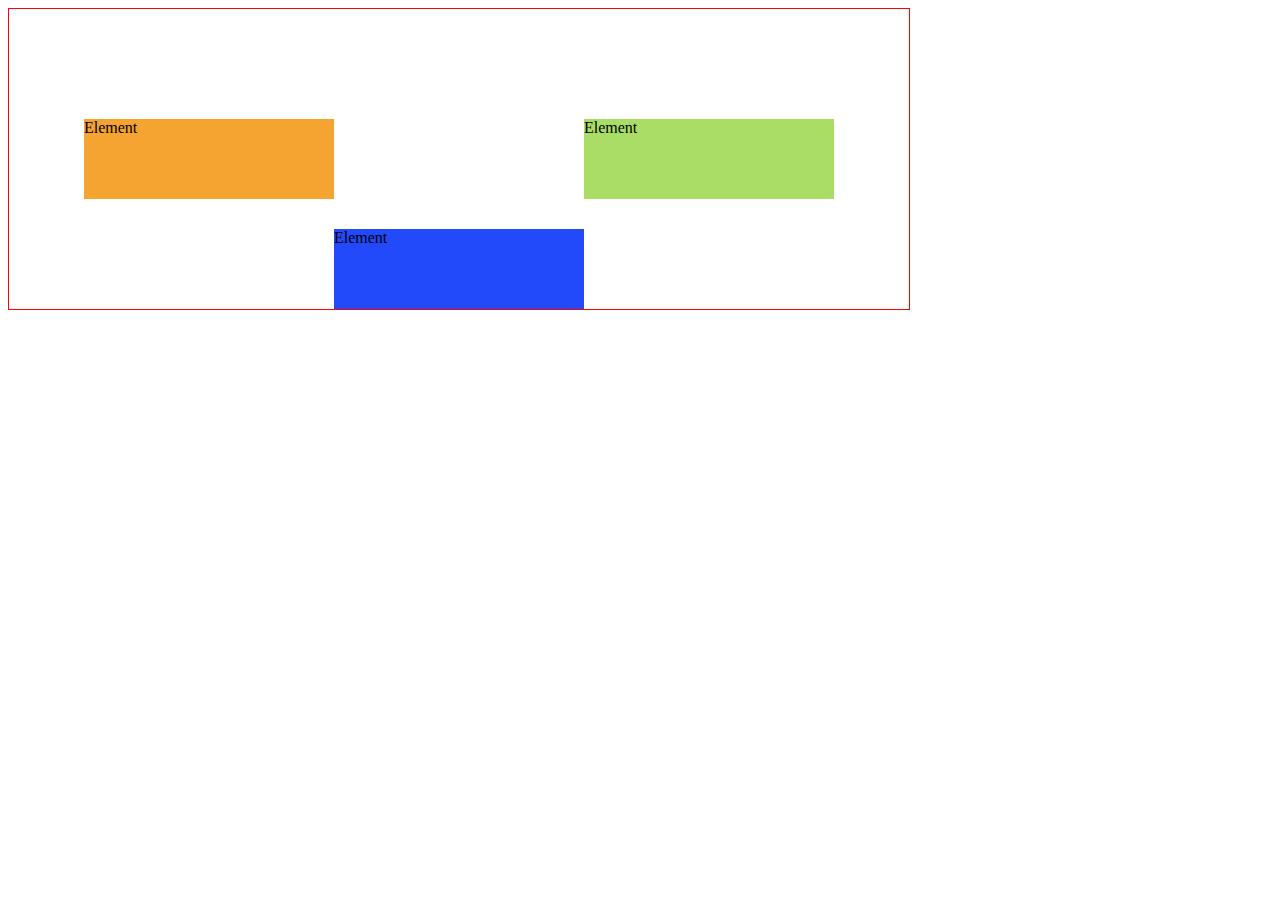
<file: flexbox/index.html>
<!DOCTYPE html>
<html lang="fr">
	<head>
		<!-- En-tête de la page -->
		<meta charset="utf-8" />
		<title>Test De Flexbox</title>
		<link rel="stylesheet" type="text/css" href="style.css"/>
	</head>
	
	<body>
		
		<div id="conteneur">
			<div class="element1">Element </div>
			<div class="element2">Element </div>
			<div class="element3">Element </div>
		</div>
	</body>
</html>
</file>
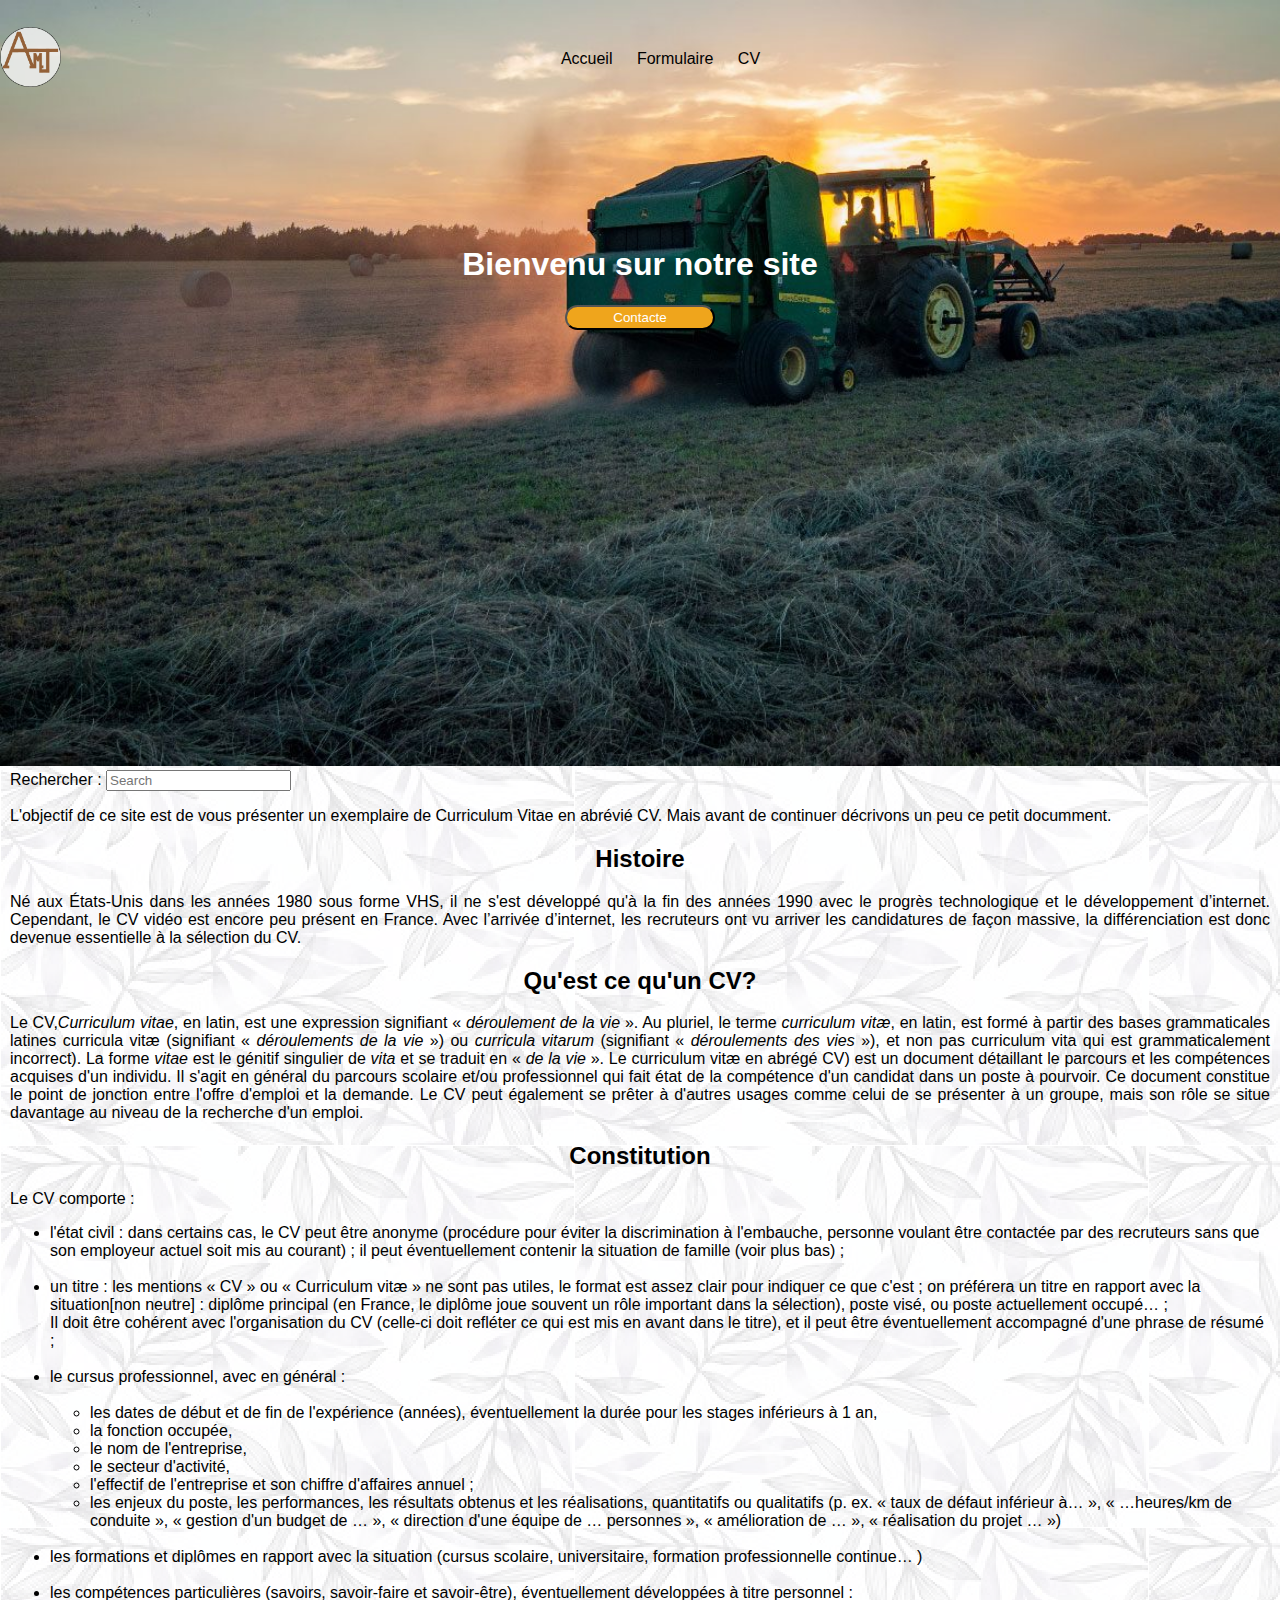
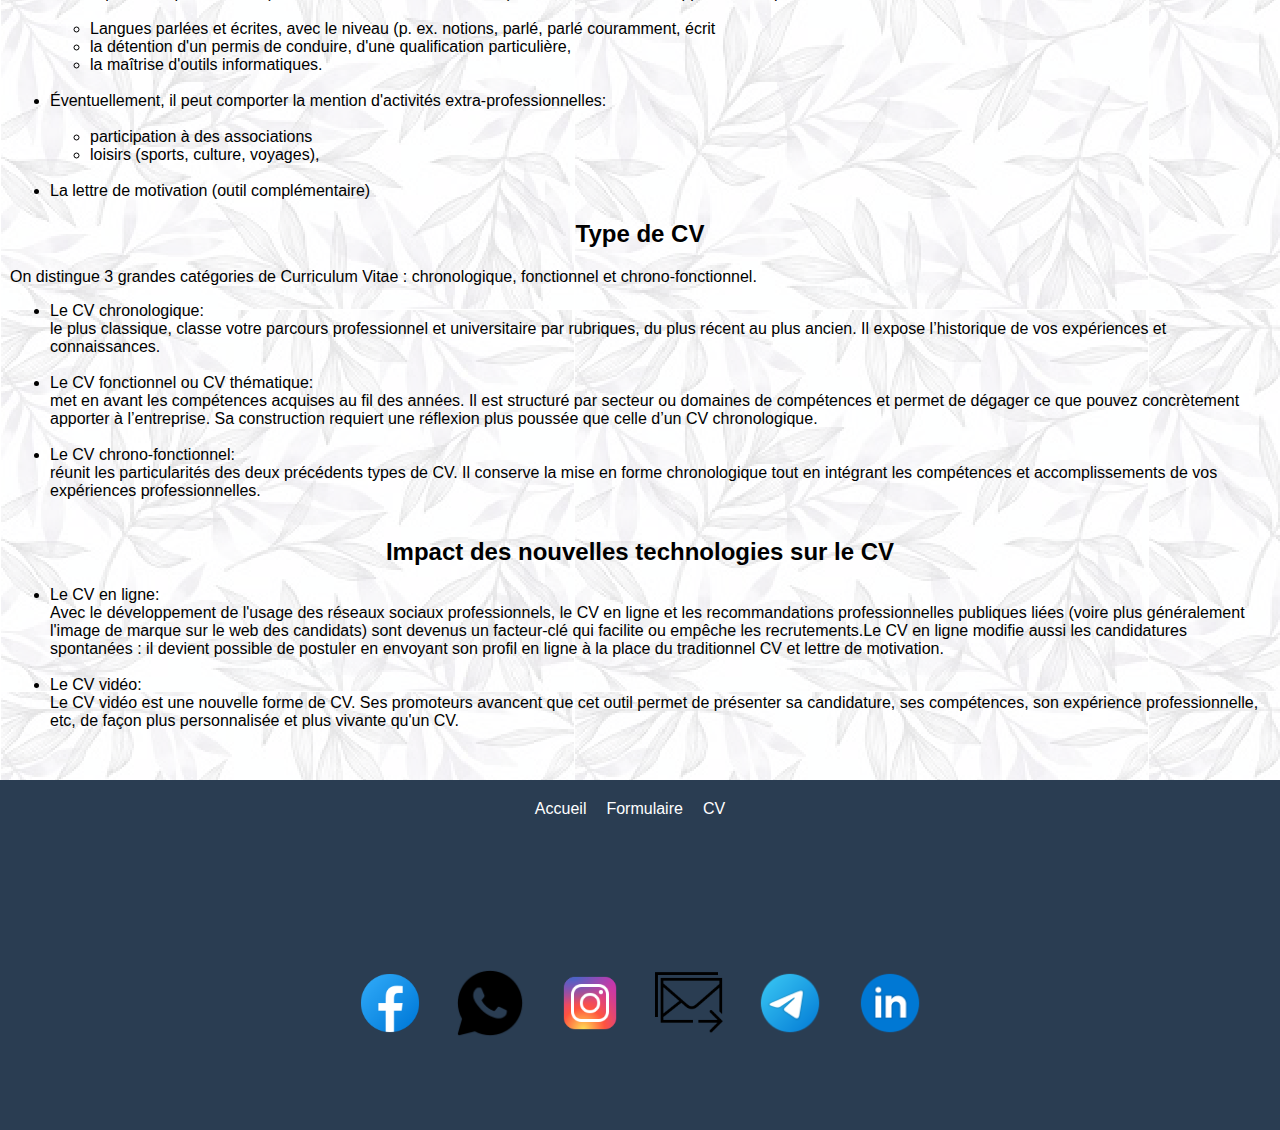
<file: bootstrap/site_statique_responsif/index.html>
<!doctype html>
<html>

  <head>
	<meta charset="utf-8">
	<!--<meta name="viewport" content="width=device-width, initial-scale=1">-->
	<title>www.MonCV.com </title>
	
	<!-- css-->
	<!--<link href="https://cdn.jsdelivr.net/npm/bootstrap@5.0.1/dist/css/bootstrap.min.css" 
		rel="stylesheet" integrity="sha384-+0n0xVW2eSR5OomGNYDnhzAbDsOXxcvSN1TPprVMTNDbiYZCxYbOOl7+AMvyTG2x"
		crossorigin="anonymous">-->
	
	<link rel="stylsheet" href="css/bootstrap.min.css"/>
	
	<link rel="stylesheet" href="css/styl.css"/>
	
	
	
	 
	
  </head>
  
  <body>
	
  
	<!--banniere-->
		<div class="container-fluid banner">
	
	
		<div class="ban">
				<img src="icone/ban.jpg" alt="banniere du site"/>
		</div>
			
		<div>
			<div class="container-fluid inner-banner" id="conteneur0">
				<div class="element1">
						<a href="index.py">
						<center>
							<img src="icone/logo.png" alt="Mon logo" width="100%" height="60px" title="Voir grand !!"/>
						</center>
						</a>
				</div>
				
				<div class="container" id="conteneur" >
					<header class="header">
						
						<nav class="menu">
							<a href="index.html">
								Accueil
									
							</a>
							<a href="formulaire.html">
								Formulaire
							</a>
							<a href="cv.html">
								CV
							</a>
														
						</nav>
					
					</header>
				
						
				
				</div>
			</div>
			
			
			<div class ="inner-banner top">
				<h1>
					Bienvenu sur notre site
				</h1>
				
				<a href ="#contact">
					<button class="btn btn-custom">
						Contacte
					</button>
				</a>
			</div>
		</div>	
	
		
	</div>
	<!--end banniere-->
	
	<section class="container-fluid info">
			
		
		<div class="container">
					<label for="cherche">
						Rechercher :
					</label> 	<input type="search" name="cherche" id="cherche" placeholder="Search"  />
					
			<div class="row">
				<article class="col-md-12 col-lg-12 col-xs-12 col-sm-12">
					<p class="text">
						L'objectif de ce site est de vous présenter un exemplaire de Curriculum Vitae en abrévié CV.
						
						Mais avant de continuer décrivons un peu ce petit documment.
					</p>
				</article>
				<article class="col-md-6 col-lg-6 col-xs-12 col-sm-12">		
					<h2 id="a2" align="center">
						Histoire
					</h2>
						
						<p class="text">
							Né aux États-Unis dans les années 1980 sous forme VHS, il ne s'est développé qu'à la fin des années 1990 avec le progrès technologique et le développement d’internet.
							Cependant, le CV vidéo est encore peu présent en France. Avec l’arrivée d’internet, les recruteurs ont vu arriver les candidatures de façon massive, 
							la différenciation est donc devenue essentielle à la sélection du CV.
						</p>
				</article>
				<article class="col-md-6 col-lg-6 col-xs-12 col-sm-12">	
					<h2 id="a1" align="center">
						Qu'est ce qu'un CV?
					</h2>
						
						<p class="text">
							Le CV,<em>Curriculum vitae</em>, en latin, est une expression signifiant « <em>déroulement de la vie</em> ».
							Au pluriel, le terme <em>curriculum vitæ</em>, en latin, est formé à partir des bases grammaticales latines curricula vitæ (signifiant « <em>déroulements de la vie</em> ») 
							ou <em>curricula vitarum</em> (signifiant « <em>déroulements des vies</em> »), et non pas curriculum vita qui est grammaticalement incorrect).
							La forme <em>vitae</em> est le génitif singulier de <em>vita</em> et se traduit en « <em>de la vie</em> ».
							Le curriculum vitæ en abrégé CV) est un document détaillant le parcours et les compétences acquises d'un individu. 
							Il s'agit en général du parcours scolaire et/ou professionnel qui fait état de la compétence d'un candidat dans un poste à pourvoir. 
							Ce document constitue le point de jonction entre l'offre d'emploi et la demande. 
							Le CV peut également se prêter à d'autres usages comme celui de se présenter à un groupe, mais son rôle se situe davantage au niveau de la recherche d'un emploi.
						</p>
				</article>
				
				<article class="col-md-12 col-lg-12 col-xs-12 col-sm-12">
						
					<h2 id="a3" align="center">
						Constitution
					</h2>
						
						<p class="text">
							Le CV comporte :
								<ul>
									<li>
										l'état civil : dans certains cas, le CV peut être anonyme (procédure pour éviter la discrimination à l'embauche, 
										personne voulant être contactée par des recruteurs sans que son employeur actuel soit mis au courant) ; 
										il peut éventuellement contenir la situation de famille (voir plus bas) ;
									</li><br/>
									<li>
										un titre : les mentions « CV » ou « Curriculum vitæ » ne sont pas utiles, le format est assez clair pour indiquer ce que c'est ;
										on préférera un titre en rapport avec la situation[non neutre] : diplôme principal (en France, 
										le diplôme joue souvent un rôle important dans la sélection), poste visé, ou poste actuellement occupé… ;<br/>
										Il doit être cohérent avec l'organisation du CV (celle-ci doit refléter ce qui est mis en avant dans le titre), 
										et il peut être éventuellement accompagné d'une phrase de résumé ;
									</li><br/>
									<li>
										le cursus professionnel, avec en général :
										<br/><br/>
											<ul>
												<li>
													les dates de début et de fin de l'expérience (années), éventuellement la durée pour les stages inférieurs à 1 an,
												</li>
												
												<li>
													la fonction occupée,
												</li>
												
												<li>
													le nom de l'entreprise,
												</li>
												
												<li>
													le secteur d'activité,
												</li>
												
												<li>
													l'effectif de l'entreprise et son chiffre d'affaires annuel ;
												</li>
												
												<li>
													les enjeux du poste, les performances, les résultats obtenus et les réalisations, quantitatifs ou qualitatifs
													(p. ex. « taux de défaut inférieur à… », « …heures/km de conduite », « gestion d'un budget de … », 
													« direction d'une équipe de … personnes », « amélioration de … », « réalisation du projet … ») 
												</li>
											</ul>
									</li><br/>
									
									<li>
										les formations et diplômes en rapport avec la situation (cursus scolaire, universitaire, formation professionnelle continue… )
									</li><br/>
									
									<li>
										les compétences particulières (savoirs, savoir-faire et savoir-être), éventuellement développées à titre personnel :
										<br/><br/>
										<ul>
											<li>
												Langues parlées et écrites, avec le niveau (p. ex. notions, parlé, parlé couramment, écrit
											</li>
									
											<li>
												la détention d'un permis de conduire, d'une qualification particulière,
											</li>
											
											<li>
												la maîtrise d'outils informatiques.
											</li>
									</li><br/>
										</ul>
									
									<li>
										Éventuellement, il peut comporter la mention d'activités extra-professionnelles:
										<br/><br/>
											<ul>
												<li>
													participation à des associations
												</li>
												
												<li>
													loisirs (sports, culture, voyages),
												</li>
											</ul>
									</li><br/>
									
									<li>
										La lettre de motivation (outil complémentaire)
								</ul>
						</p>
					</article>
					<article class="col-md-6 col-lg-6 col-xs-12 col-sm-12">
						
					<h2 id="a4" align="center">
						Type de CV
					</h2>
						
						<p class="text">
							On distingue 3 grandes catégories de Curriculum Vitae : chronologique, fonctionnel et chrono-fonctionnel.
								<ul>
									<li>
										Le CV chronologique:<br/>
										le plus classique, classe votre parcours professionnel et universitaire par rubriques, du plus récent au plus ancien.
										Il expose l’historique de vos expériences et connaissances.
									</li><br/>														
									
									<li>
										Le CV fonctionnel ou CV thématique:<br/>
										met en avant les compétences acquises au fil des années. Il est structuré par secteur ou 
										domaines de compétences  et permet de dégager ce que pouvez concrètement apporter à l’entreprise. 
										Sa construction requiert une réflexion plus poussée que celle d’un CV chronologique.
									</li><br/>
									
									<li>
										Le CV chrono-fonctionnel:<br/>
										réunit les particularités des deux précédents types de CV. Il conserve la mise en forme chronologique tout
										en intégrant les compétences et accomplissements de vos expériences professionnelles.
									
									</li><br/>
					
								</ul>
						</p>
					</article>
					<article class="col-md-6 col-lg-6 col-xs-12 col-sm-12">
						
					<h2 id="a5" align="center">
						Impact des nouvelles technologies sur le CV
					</h2>
						
						<p class="text">
							<ul>
								<li>
									Le CV en ligne:<br/>
									Avec le développement de l'usage des réseaux sociaux professionnels, le CV en ligne et les recommandations professionnelles
									publiques liées (voire plus généralement l'image de marque sur le web des candidats) sont devenus un facteur-clé qui facilite ou empêche 
									les recrutements.Le CV en ligne modifie aussi les candidatures spontanées : il devient possible de postuler en envoyant son profil 
									en ligne à la place du traditionnel CV et lettre de motivation.
								</li><br/>
								<li>
									Le CV vidéo:<br/>
									Le CV vidéo est une nouvelle forme de CV. Ses promoteurs avancent que cet outil permet de présenter sa candidature, 
									ses compétences, son expérience professionnelle, etc, de façon plus personnalisée et plus vivante qu'un CV.
								</li>
							</ul>
						</p>
									
				</article>
			</div>
		</div>
		
		
		
		
		
		
		
	</section>
	
	
	
	
<!--footer-->
		<footer  class="container-fluid footer">
			
			<nav class="menu_footer">
				<a href="index.html">
					Accueil
							
				</a>
				<a href="formulaire.html">
					Formulaire
				</a>
				<a href="cv.html">
					CV
				</a>
														
			</nav>
			
			
			
			<div id="contact">
				<div class="element2">
					<a href="formulaire.html">
						<center>
							<img src="icone/facebook.png" alt="facebook" width="70%"  title="Facebook !!"/>
						</center>
					</a>
				</div>
						
				<div class="element2">
					<a href="formulaire.html">
						<center>
							<img src="icone/whatsapp.png" alt="whatsapp" width="70%"  title="Whatsapp !!"/>
						</center>
					</a>
				</div>
					
				<div class="element2">
					<a href="formulaire.html">
						<center>
							<img src="icone/instagram.png" alt="instagram" width="70%"  title="Instagram !!"/>
						</center>
					</a>
				</div>
					
				<div class="element2">
					<a href="formulaire.html">
						<center>
							<img src="icone/mail.png" alt="mail" width="70%"  title="Mail !!"/>
						</center>
					</a>
				</div>
					
				<div class="element2">
					<a href="formulaire.html">
						<center>
							<img src="icone/telegram.png" alt="telegram" width="70%"  title="Telegram !!"/>
						</center>
					</a>
				</div>
				
				<div class="element2">
					<a href="formulaire.html">
						<center>
							<img src="icone/linkedin.png" alt="linkedin" width="70%"  title="Linkedin !!"/>
						</center>
					</a>
				</div>
			</div>
			
		</footer>
	<!--end footer-->
	

	








  </body>
  
</html>
</file>
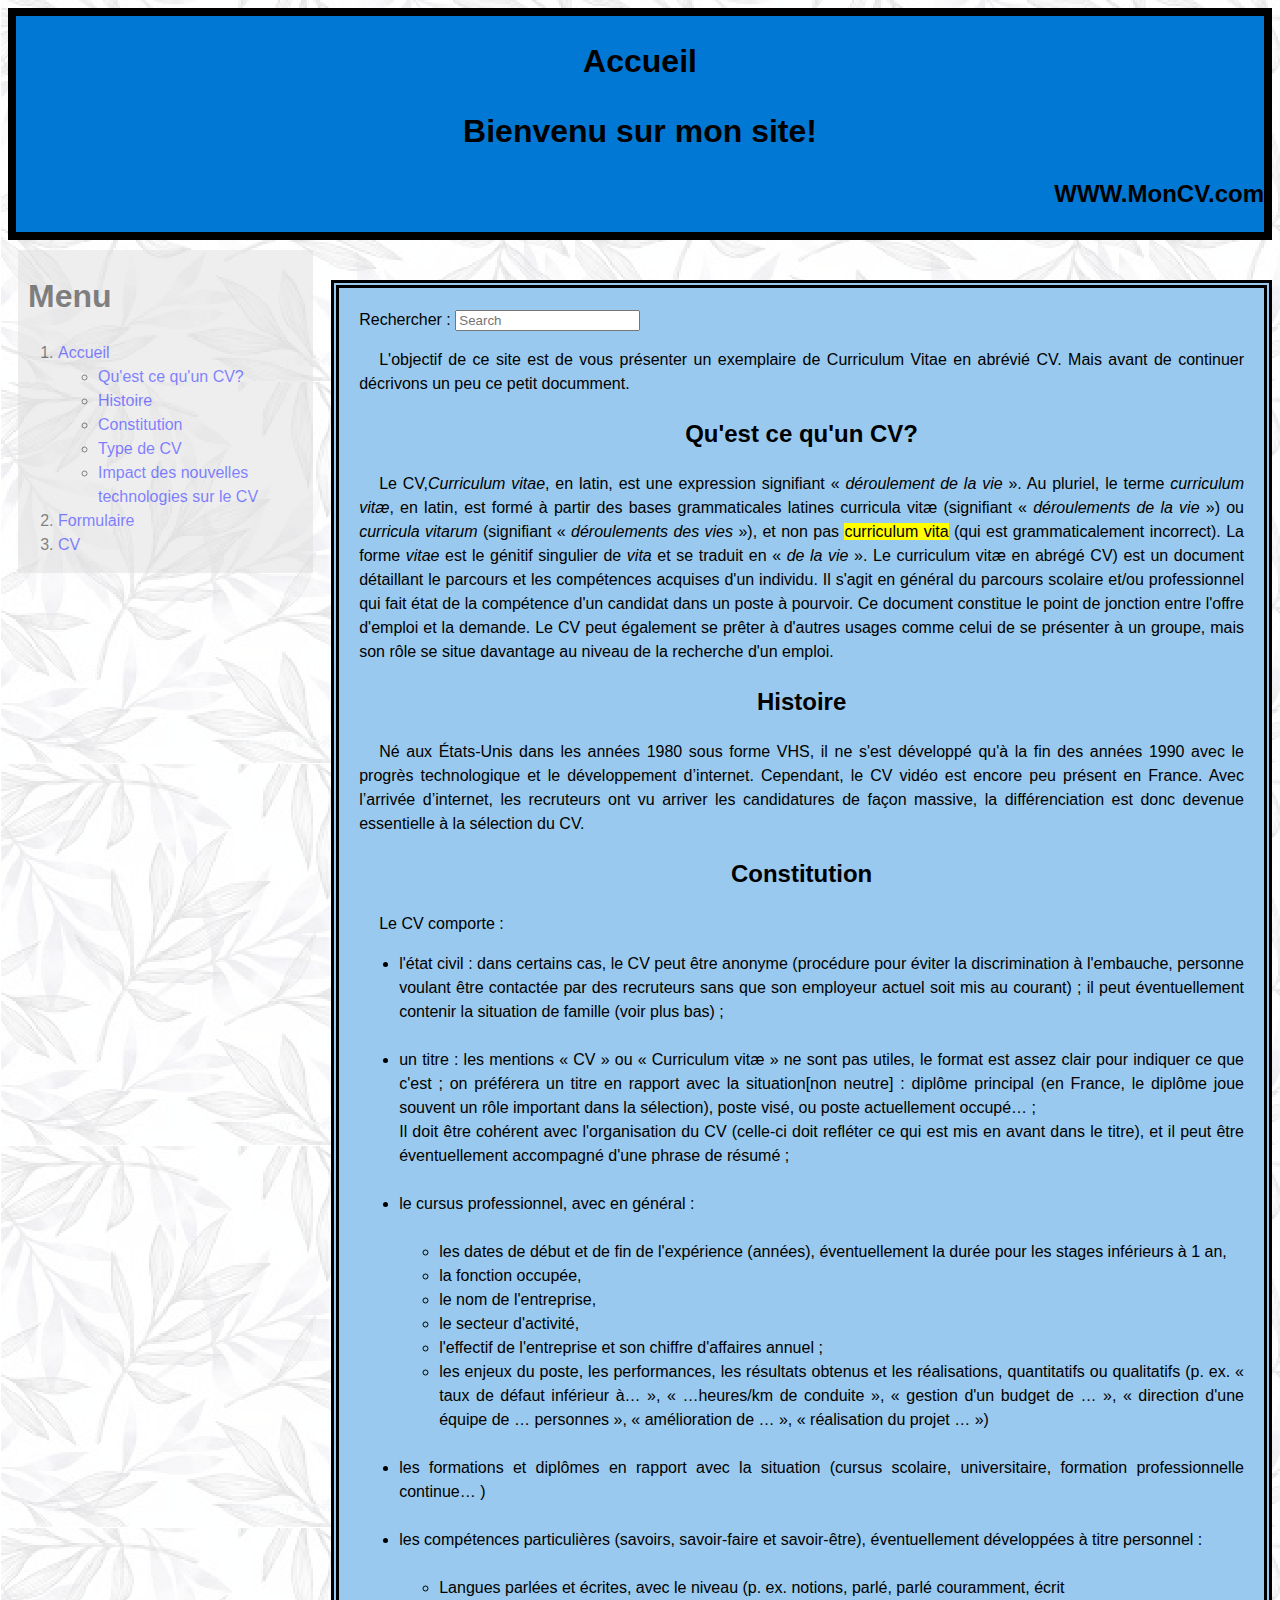
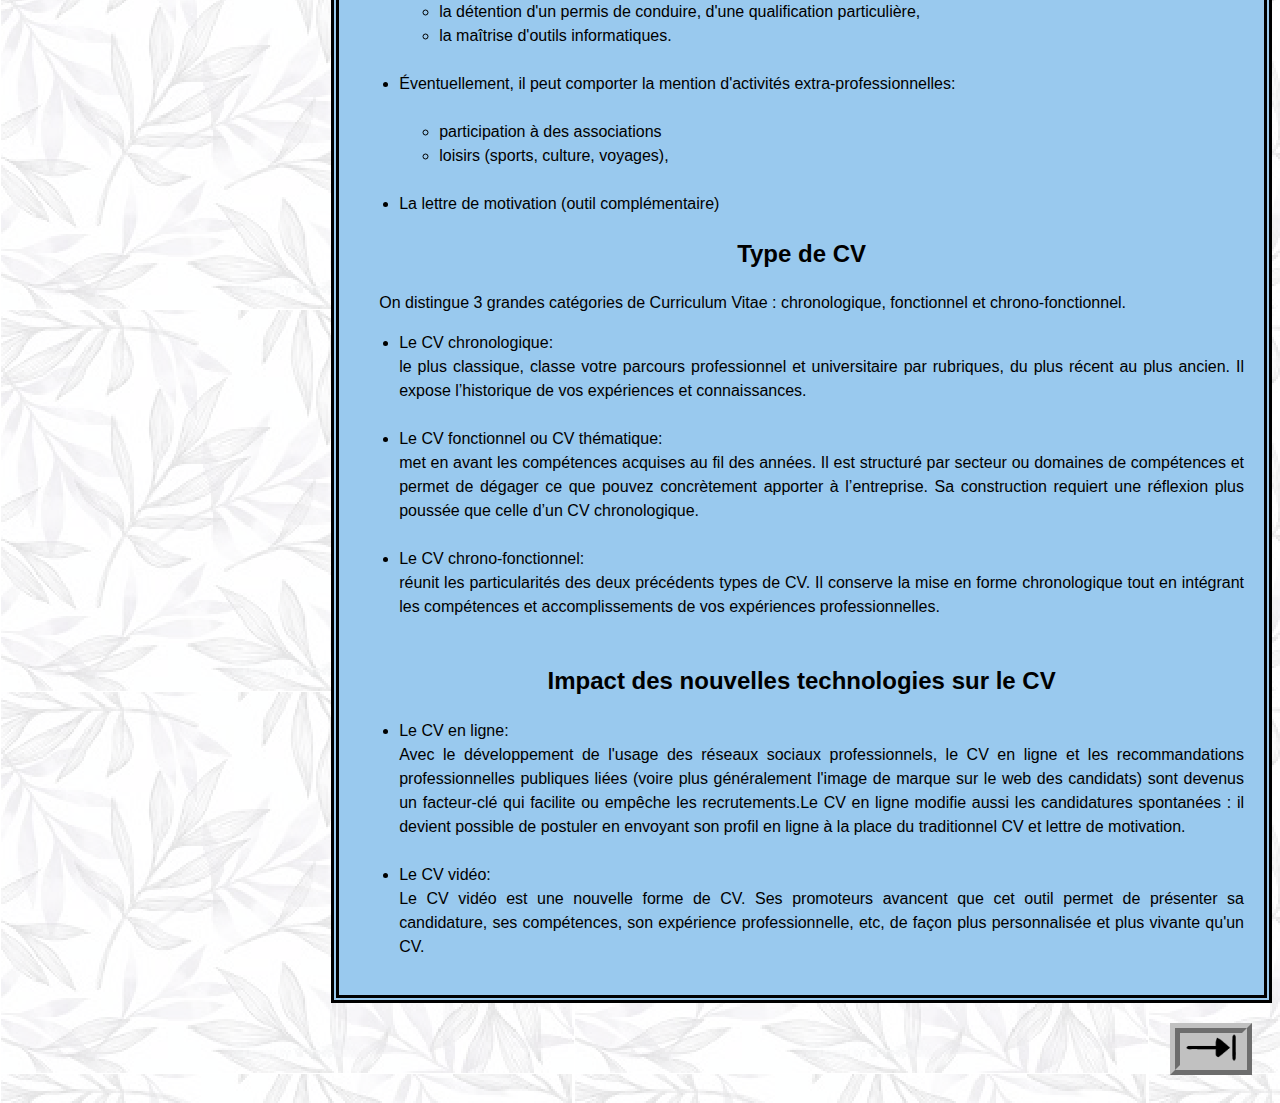
<file: Projet01_CV_no_responsif_Judicael_ADIKPETO/Acceuil/index.html>
<!DOCTYPE html>
<html>
	<head>
		<!-- En-tête de la page -->
		<meta charset="utf-8" />
		<title>WWW.MonCV.com</title>
		<link rel="stylesheet" type="text/css" href="../Projet02_CV_Judicael_ADIKPETO_css/StyleAceuil.css"/>
	</head>
	
	<body>
		<!-- Corps de la page -->
		<header>
			<h1 class="centre">
				Accueil
			</h1>
				
			<h1 class="centre">
				Bienvenu sur mon site!
			</h1>
			
			<h2 class="droite">
				WWW.MonCV.com
			</h2>
			
		</header>
			
		
		<nav>
			<h1 class="menu">
				Menu
			</h1>
				<ol>
					<li>
						<a href="index.html" class="text">Accueil</a>
						<ul>
							<li>
								<a href="#a1"class="text">Qu'est ce qu'un CV?</a>
							</li>
							
							<li>
								<a href="#a2"class="text">Histoire</a>
							</li>
							
							<li>
								<a href="#a3"class="text">Constitution</a>
							</li>
							
							<li>
								<a href="#a4"class="text">Type de CV</a>
							</li>
							
							<li>
								<a href="#a5"class="text">Impact des nouvelles technologies sur le CV</a>
							</li>
							
						</ul>
					</li>
					
					<li>
						<a href="../Formulaire/formulaire.html" class="text">Formulaire</a>
					</li>
					
					<li>
						<a href="../CV/CV.html" class="text">CV</a>
					</li>
				</ol>
		</nav>
			<section>
		
				<article>
					<label for="cherche">
						Rechercher :
					</label> 	<input type="search" name="cherche" id="cherche" placeholder="Search"  />
					
					<p>
						L'objectif de ce site est de vous présenter un exemplaire de Curriculum Vitae en abrévié CV.
						
						Mais avant de continuer décrivons un peu ce petit documment.
						
					<h2 id="a1">
						Qu'est ce qu'un CV?
					</h2>
						
						<p>
							Le CV,<em>Curriculum vitae</em>, en latin, est une expression signifiant « <em>déroulement de la vie</em> ».
							Au pluriel, le terme <em>curriculum vitæ</em>, en latin, est formé à partir des bases grammaticales latines curricula vitæ (signifiant « <em>déroulements de la vie</em> ») 
							ou <em>curricula vitarum</em> (signifiant « <em>déroulements des vies</em> »), et non pas <mark>curriculum vita</mark> (qui est grammaticalement incorrect).
							La forme <em>vitae</em> est le génitif singulier de <em>vita</em> et se traduit en « <em>de la vie</em> ».
							Le curriculum vitæ en abrégé CV) est un document détaillant le parcours et les compétences acquises d'un individu. 
							Il s'agit en général du parcours scolaire et/ou professionnel qui fait état de la compétence d'un candidat dans un poste à pourvoir. 
							Ce document constitue le point de jonction entre l'offre d'emploi et la demande. 
							Le CV peut également se prêter à d'autres usages comme celui de se présenter à un groupe, mais son rôle se situe davantage au niveau de la recherche d'un emploi.
						</p>
						
					<h2 id="a2">
						Histoire
					</h2>
						
						<p>
							Né aux États-Unis dans les années 1980 sous forme VHS, il ne s'est développé qu'à la fin des années 1990 avec le progrès technologique et le développement d’internet.
							Cependant, le CV vidéo est encore peu présent en France. Avec l’arrivée d’internet, les recruteurs ont vu arriver les candidatures de façon massive, 
							la différenciation est donc devenue essentielle à la sélection du CV.
						</p>
						
					<h2 id="a3">
						Constitution
					</h2>
						
						<p>
							Le CV comporte :
								<ul>
									<li>
										l'état civil : dans certains cas, le CV peut être anonyme (procédure pour éviter la discrimination à l'embauche, 
										personne voulant être contactée par des recruteurs sans que son employeur actuel soit mis au courant) ; 
										il peut éventuellement contenir la situation de famille (voir plus bas) ;
									</li><br/>
									<li>
										un titre : les mentions « CV » ou « Curriculum vitæ » ne sont pas utiles, le format est assez clair pour indiquer ce que c'est ;
										on préférera un titre en rapport avec la situation[non neutre] : diplôme principal (en France, 
										le diplôme joue souvent un rôle important dans la sélection), poste visé, ou poste actuellement occupé… ;<br/>
										Il doit être cohérent avec l'organisation du CV (celle-ci doit refléter ce qui est mis en avant dans le titre), 
										et il peut être éventuellement accompagné d'une phrase de résumé ;
									</li><br/>
									<li>
										le cursus professionnel, avec en général :
										<br/><br/>
											<ul>
												<li>
													les dates de début et de fin de l'expérience (années), éventuellement la durée pour les stages inférieurs à 1 an,
												</li>
												
												<li>
													la fonction occupée,
												</li>
												
												<li>
													le nom de l'entreprise,
												</li>
												
												<li>
													le secteur d'activité,
												</li>
												
												<li>
													l'effectif de l'entreprise et son chiffre d'affaires annuel ;
												</li>
												
												<li>
													les enjeux du poste, les performances, les résultats obtenus et les réalisations, quantitatifs ou qualitatifs
													(p. ex. « taux de défaut inférieur à… », « …heures/km de conduite », « gestion d'un budget de … », 
													« direction d'une équipe de … personnes », « amélioration de … », « réalisation du projet … ») 
												</li>
											</ul>
									</li><br/>
									
									<li>
										les formations et diplômes en rapport avec la situation (cursus scolaire, universitaire, formation professionnelle continue… )
									</li><br/>
									
									<li>
										les compétences particulières (savoirs, savoir-faire et savoir-être), éventuellement développées à titre personnel :
										<br/><br/>
										<ul>
											<li>
												Langues parlées et écrites, avec le niveau (p. ex. notions, parlé, parlé couramment, écrit
											</li>
									
											<li>
												la détention d'un permis de conduire, d'une qualification particulière,
											</li>
											
											<li>
												la maîtrise d'outils informatiques.
											</li>
									</li><br/>
										</ul>
									
									<li>
										Éventuellement, il peut comporter la mention d'activités extra-professionnelles:
										<br/><br/>
											<ul>
												<li>
													participation à des associations
												</li>
												
												<li>
													loisirs (sports, culture, voyages),
												</li>
											</ul>
									</li><br/>
									
									<li>
										La lettre de motivation (outil complémentaire)
								</ul>
						</p>
						
					<h2 id="a4">
						Type de CV
					</h2>
						
						<p>
							On distingue 3 grandes catégories de Curriculum Vitae : chronologique, fonctionnel et chrono-fonctionnel.
								<ul>
									<li>
										Le CV chronologique:<br/>
										le plus classique, classe votre parcours professionnel et universitaire par rubriques, du plus récent au plus ancien.
										Il expose l’historique de vos expériences et connaissances.
									</li><br/>														
									
									<li>
										Le CV fonctionnel ou CV thématique:<br/>
										met en avant les compétences acquises au fil des années. Il est structuré par secteur ou 
										domaines de compétences  et permet de dégager ce que pouvez concrètement apporter à l’entreprise. 
										Sa construction requiert une réflexion plus poussée que celle d’un CV chronologique.
									</li><br/>
									
									<li>
										Le CV chrono-fonctionnel:<br/>
										réunit les particularités des deux précédents types de CV. Il conserve la mise en forme chronologique tout
										en intégrant les compétences et accomplissements de vos expériences professionnelles.
									
									</li><br/>
					
								</ul>
						</p>
						
					<h2 id="a5">
						Impact des nouvelles technologies sur le CV
					</h2>
						
						<p>
							<ul>
								<li>
									Le CV en ligne:<br/>
									Avec le développement de l'usage des réseaux sociaux professionnels, le CV en ligne et les recommandations professionnelles
									publiques liées (voire plus généralement l'image de marque sur le web des candidats) sont devenus un facteur-clé qui facilite ou empêche 
									les recrutements.Le CV en ligne modifie aussi les candidatures spontanées : il devient possible de postuler en envoyant son profil 
									en ligne à la place du traditionnel CV et lettre de motivation.
								</li><br/>
								<li>
									Le CV vidéo:<br/>
									Le CV vidéo est une nouvelle forme de CV. Ses promoteurs avancent que cet outil permet de présenter sa candidature, 
									ses compétences, son expérience professionnelle, etc, de façon plus personnalisée et plus vivante qu'un CV.
								</li>
							</ul>
						</p>
									
					
					</p>
				</article>
			</section>
				
		
		
		
		
	
	<footer>
	
		<a href="../Formulaire/formulaire.html" >
			<button type="button" title="un clic"  class="bouton">
				<img src="icones/suivant.png" alt="page suivante" width="50px" class="marge" title="Formulaire"/></img>
			</button>
		</a>
		
	</footer>
		
		
		
		
		
		
		
		
		
		
		
		
		
		
		
		
		
		
		
		
		
		
	
		
		
	</body>
</html>
</file>
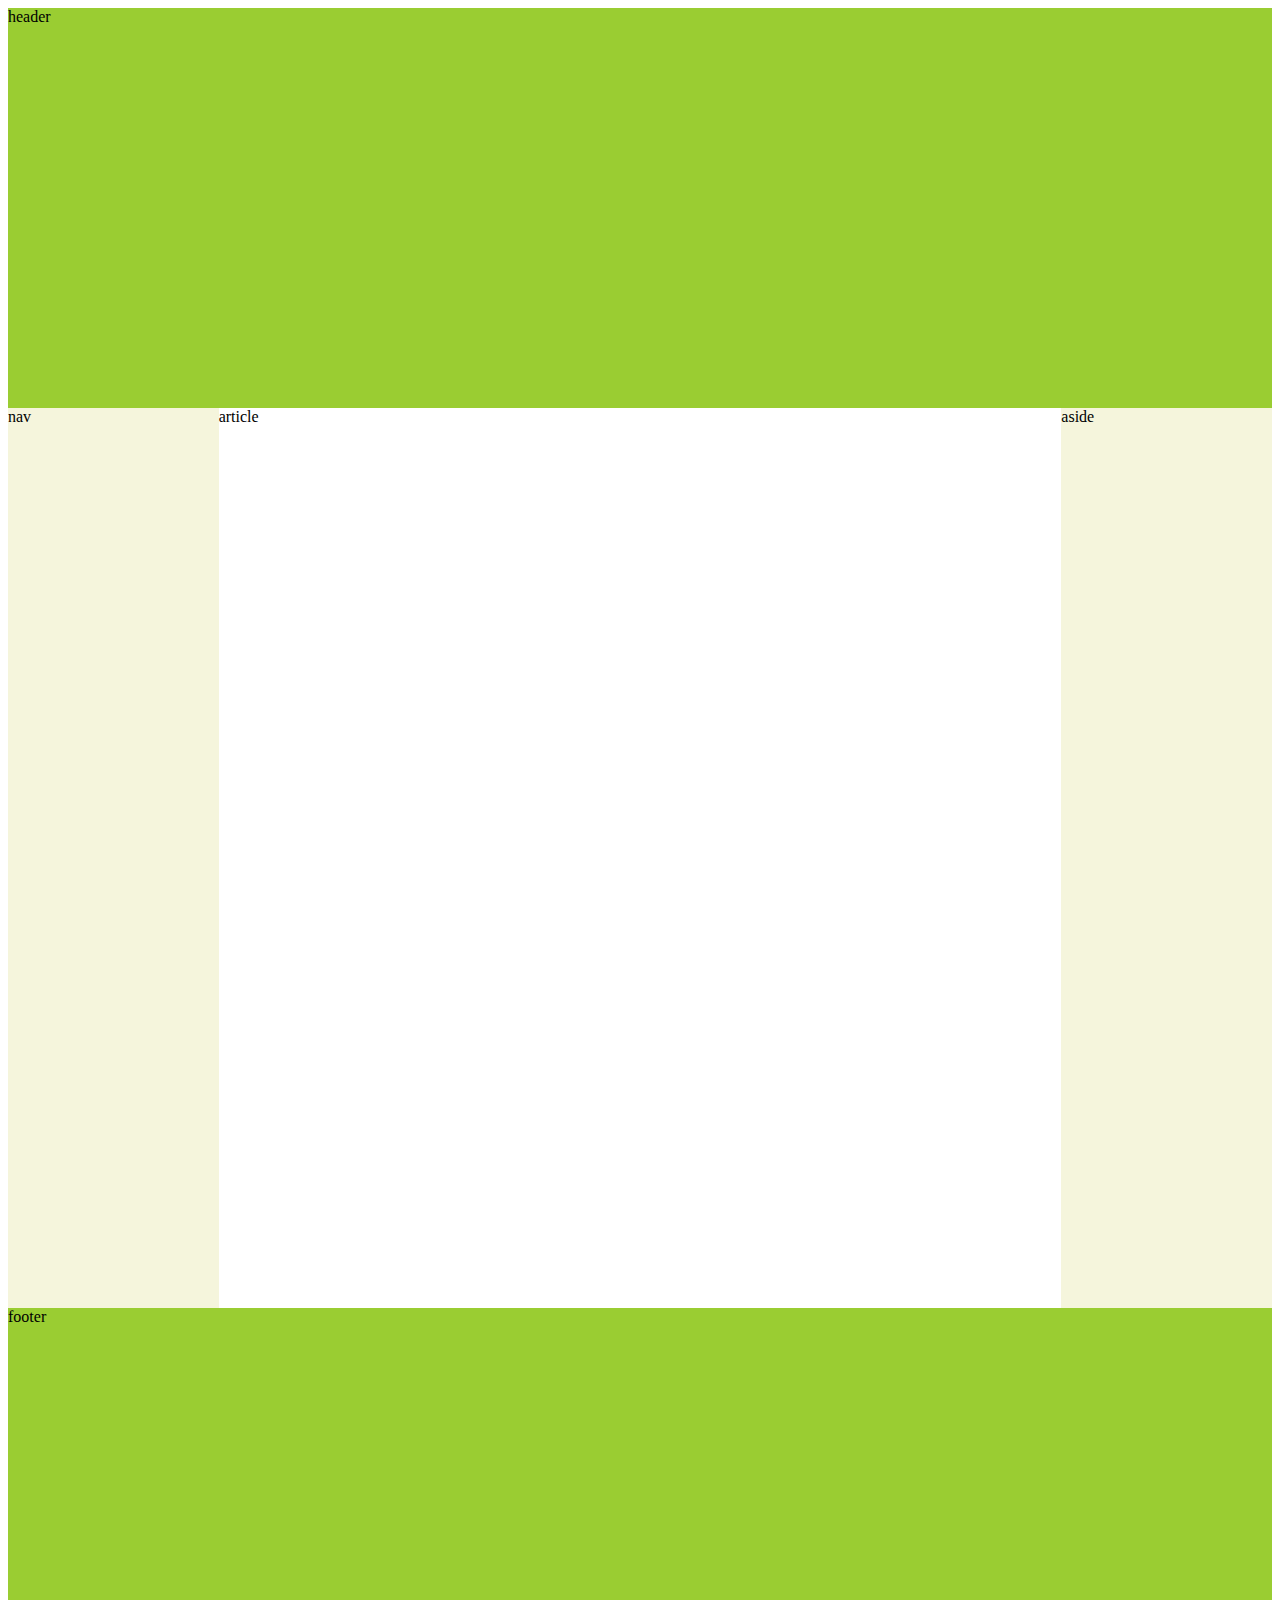
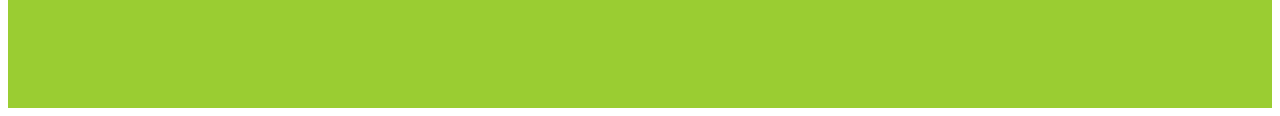
<file: flexbox/index1.html>
<!DOCTYPE html>
<html lang="fr">
	<head>
		<!-- En-tête de la page -->
		<meta charset="utf-8" />
		<title>Test De Flexbox</title>
		<link rel="stylesheet" type="text/css" href="style1.css"/>
	</head>
	
	<body>
		<div id="conteneur">
			<header>
				header
			</header>
				<div id="conteneur1">
				
					<nav class="element1">
						nav
					</nav>
					
					<article class="element2">
						article
					</article>
					
					<aside class="element3">
						aside
					</aside>
				</div>
			
			<footer>
				footer
			</footer>
		</div>
			

		
	</body>
</html>
</file>
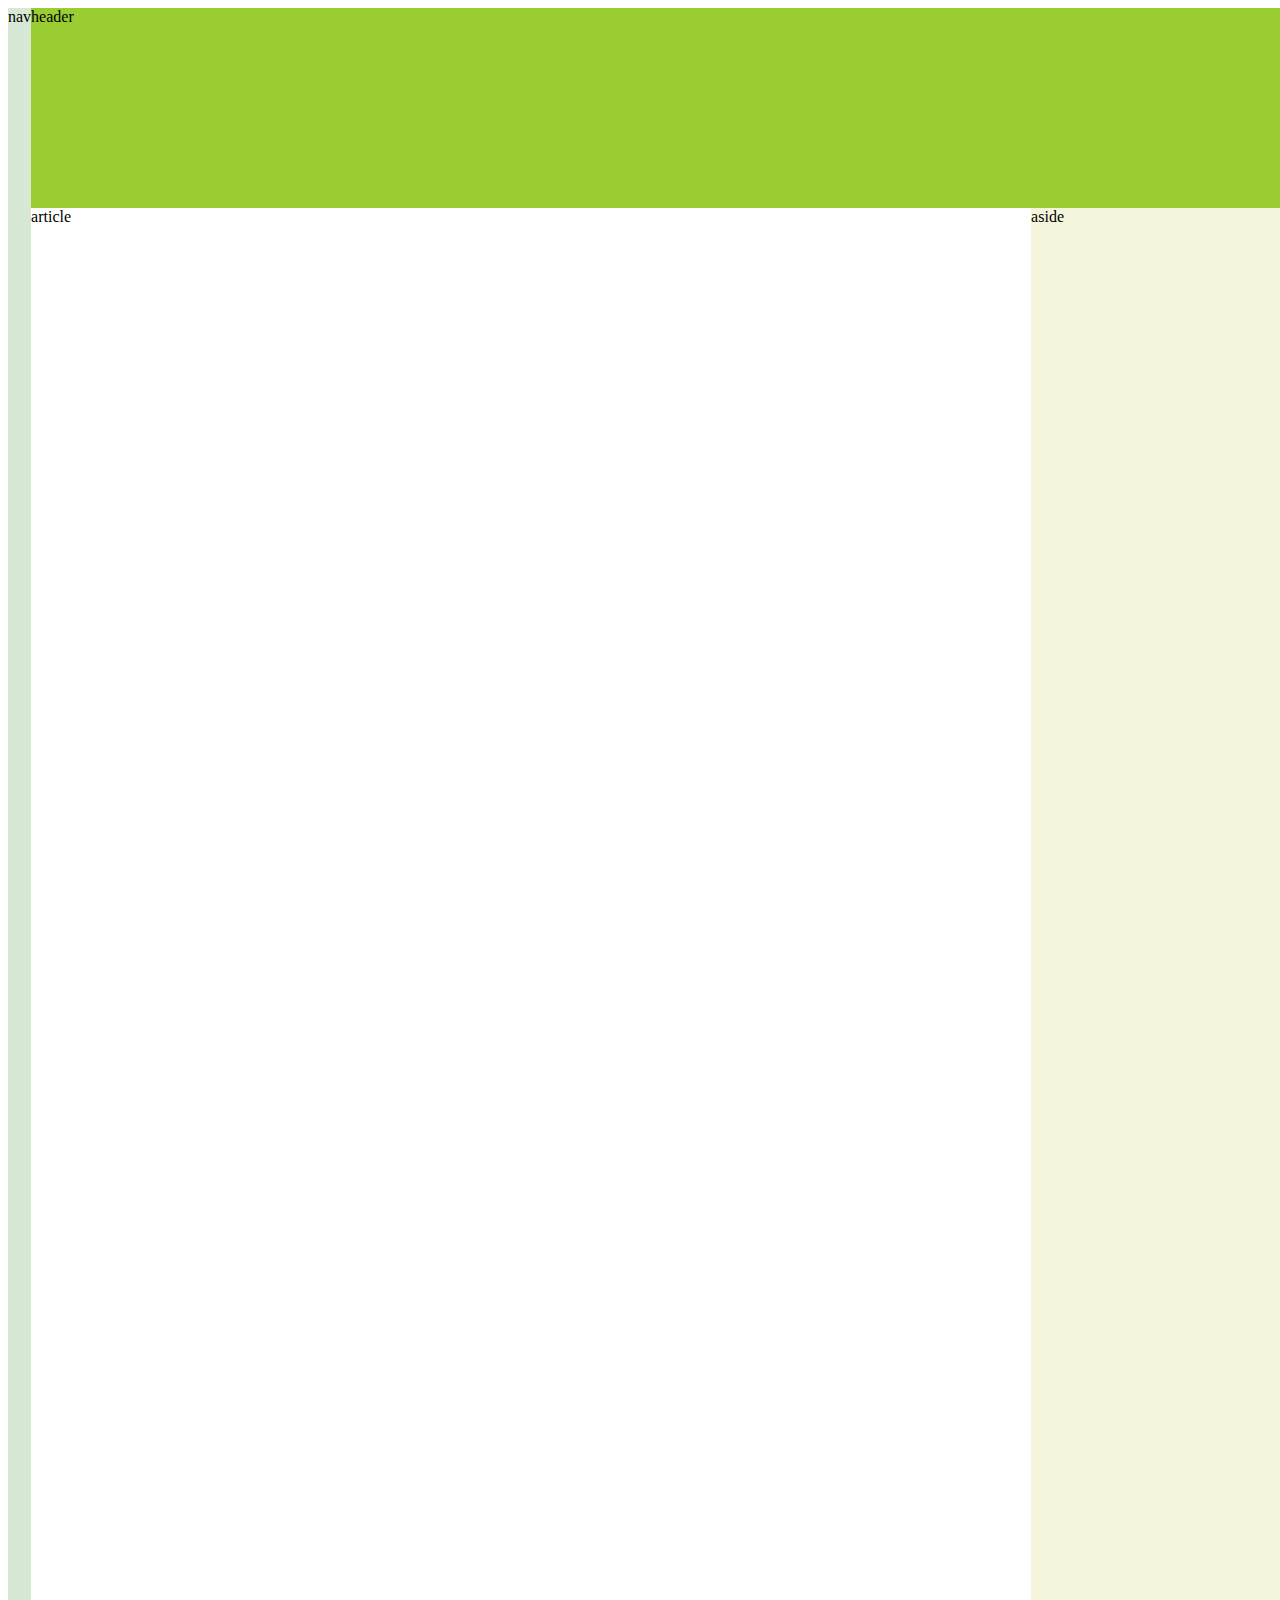
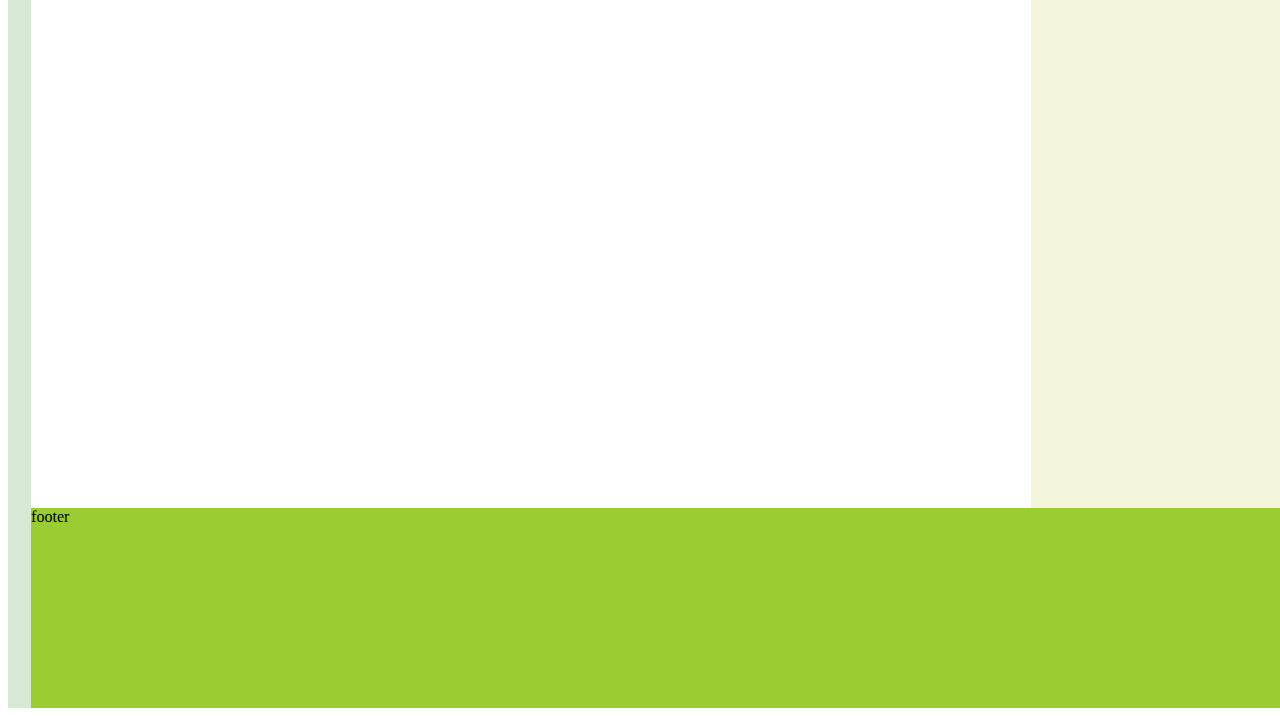
<file: flexbox/index2.html>
<!DOCTYPE html>
<html lang="fr">
	<head>
		<!-- En-tête de la page -->
		<meta charset="utf-8" />
		<title>Test De Flexbox</title>
		<link rel="stylesheet" type="text/css" href="style2.css"/>
	</head>
	
	<body>
	<div id="conteneur0">
	<nav id="element1">
							nav
			</nav>
		<div id="conteneur">
			<header>
				header
			</header>
			
			
			
				<div id="conteneur1">		
					<article class="element2">
						article
					</article>
					
					<aside class="element3">
						aside
					</aside>
				</div>
			
			<footer>
				footer
			</footer>
		</div>
		</div>

		
	</body>
</html>
</file>
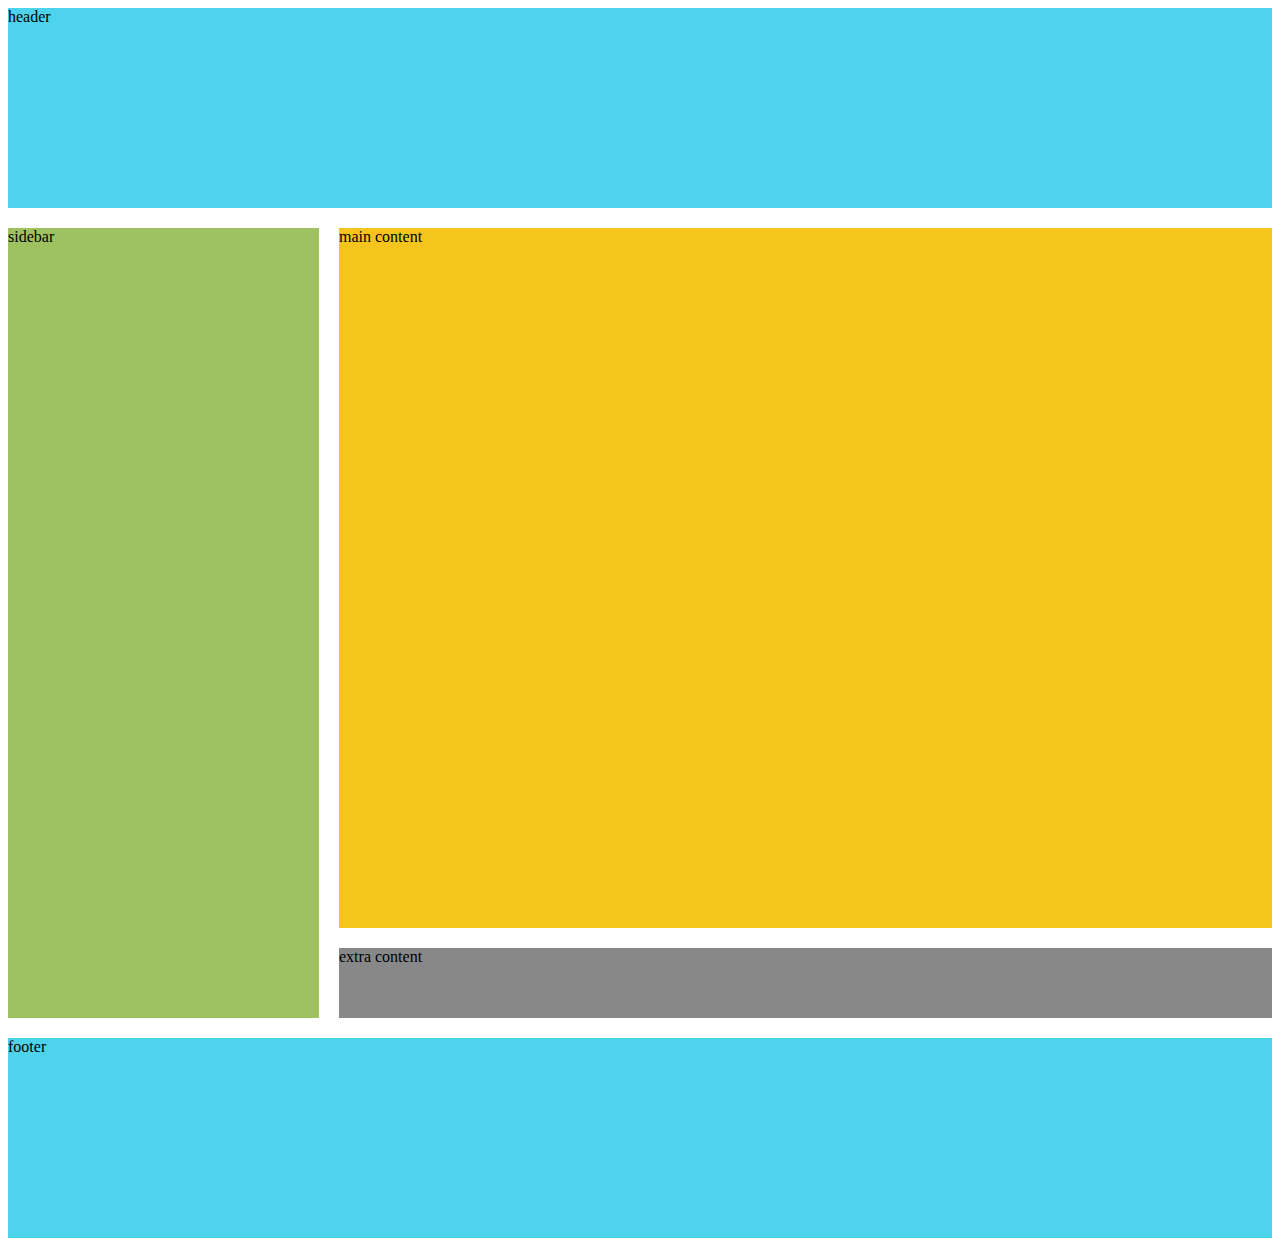
<file: flexbox/index3.html>
<!DOCTYPE html>
<html lang="fr">
	<head>
		<!-- En-tête de la page -->
		<meta charset="utf-8" />
		<title>Test De Flexbox</title>
		<link rel="stylesheet" type="text/css" href="style3.css"/>
	</head>
	
	<body>
		<div id="conteneur">
			<header>
				header
			</header>
				<div id="conteneur1">
					<div class="element1">
								sidebar
					</div>
						<div id="conteneur2">
							
							<div class="element2">
								main content
							</div>
							
							<div class="element3">
								extra content
							</div>
						</div>
					</div>
			
			<footer>
				footer
			</footer>
		</div>
			

		
	</body>
</html>
</file>
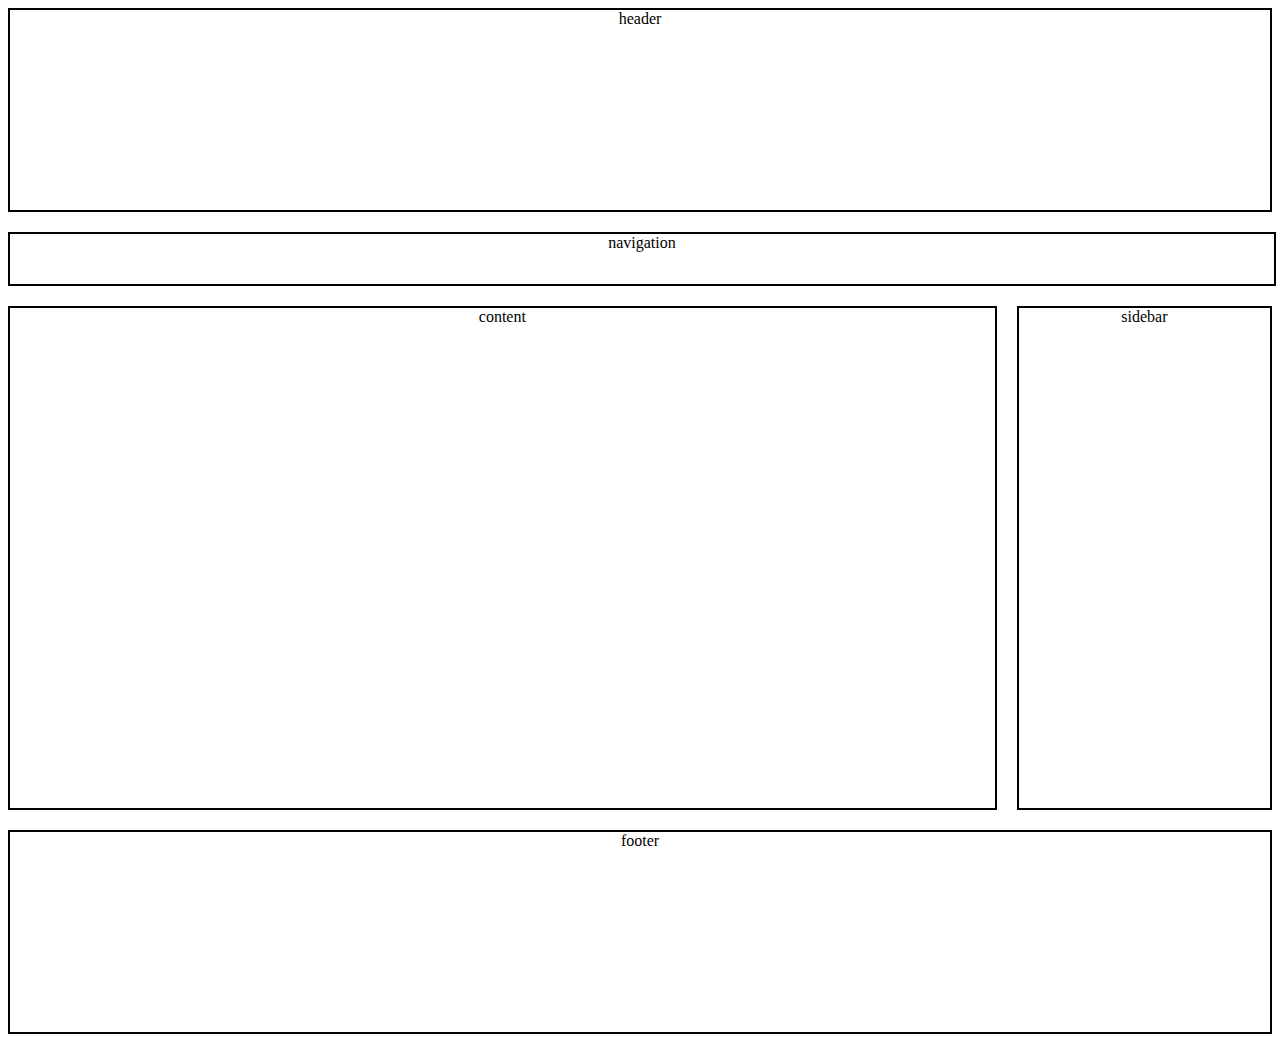
<file: flexbox/index4.html>
<!DOCTYPE html>
<html lang="fr">
	<head>
		<!-- En-tête de la page -->
		<meta charset="utf-8" />
		<title>Test De Flexbox</title>
		<link rel="stylesheet" type="text/css" href="style4.css"/>
	</head>
	
	<body>
		<div id="conteneur">
			<header>
				header
			</header>
				<div id="conteneur1">
					<div class="element1">
								navigation
					</div>
						<div id="conteneur2">
							
							<div class="element2">
								 content
							</div>
							
							<div class="element3">
								sidebar
							</div>
						</div>
					</div>
			
			<footer>
				footer
			</footer>
		</div>
			

		
	</body>
</html>
</file>
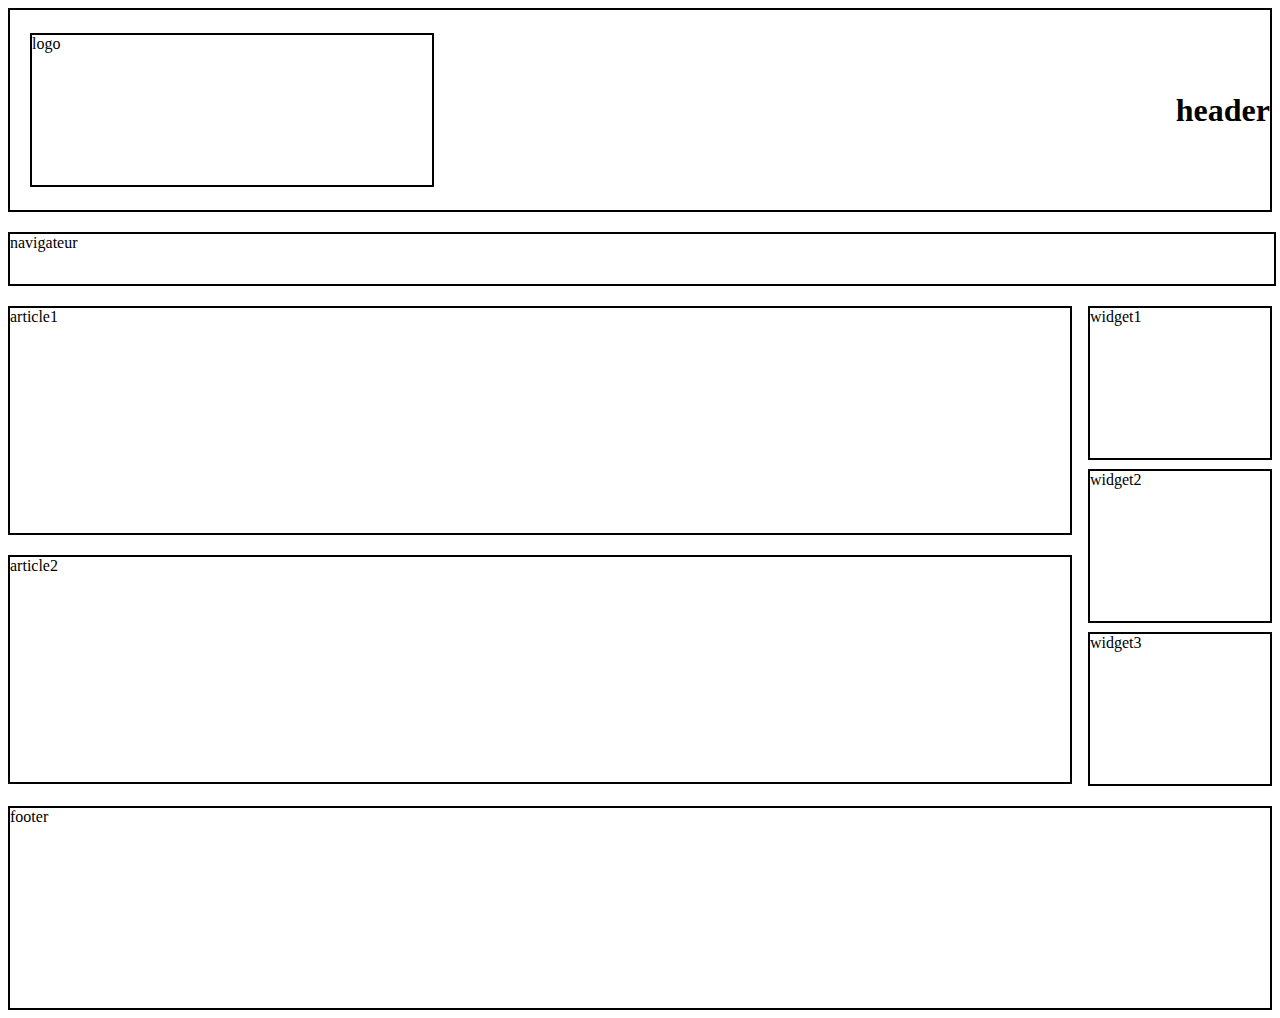
<file: flexbox/index5.html>
<!DOCTYPE html>
<html>
	<head>
		<!-- En-tête de la page -->
		<meta charset="utf-8" />
		<title>Test De Flexbox</title>
		<link rel="stylesheet" type="text/css" href="style5.css"/>
	</head>
	
	<body>
		<div id="conteneur">
			
			<header>
				
				<div id="elemen">
					logo
				</div>
				<h1>header</h1>
			</header>
			
				<div id="conteneur1">
					<div class="element1">
								navigateur
					</div>
					
						<div id="cont1">
								<div id="conteneur2">
									
									<div class="element2">
										article1
									</div>
									
									<div class="element3">
										article2
									</div>
								</div>
								
								<div id="conteneur3">
									
									<div class="element4">
										widget1
									</div>
									
									<div class="element5">
										widget2
									</div>
									
									<div class="element6">
										widget3
									</div>
						</div>
					</div>
					
				</div>
			
			<footer>
				footer
			</footer>
		</div>
			

		
	</body>
</html>
</file>
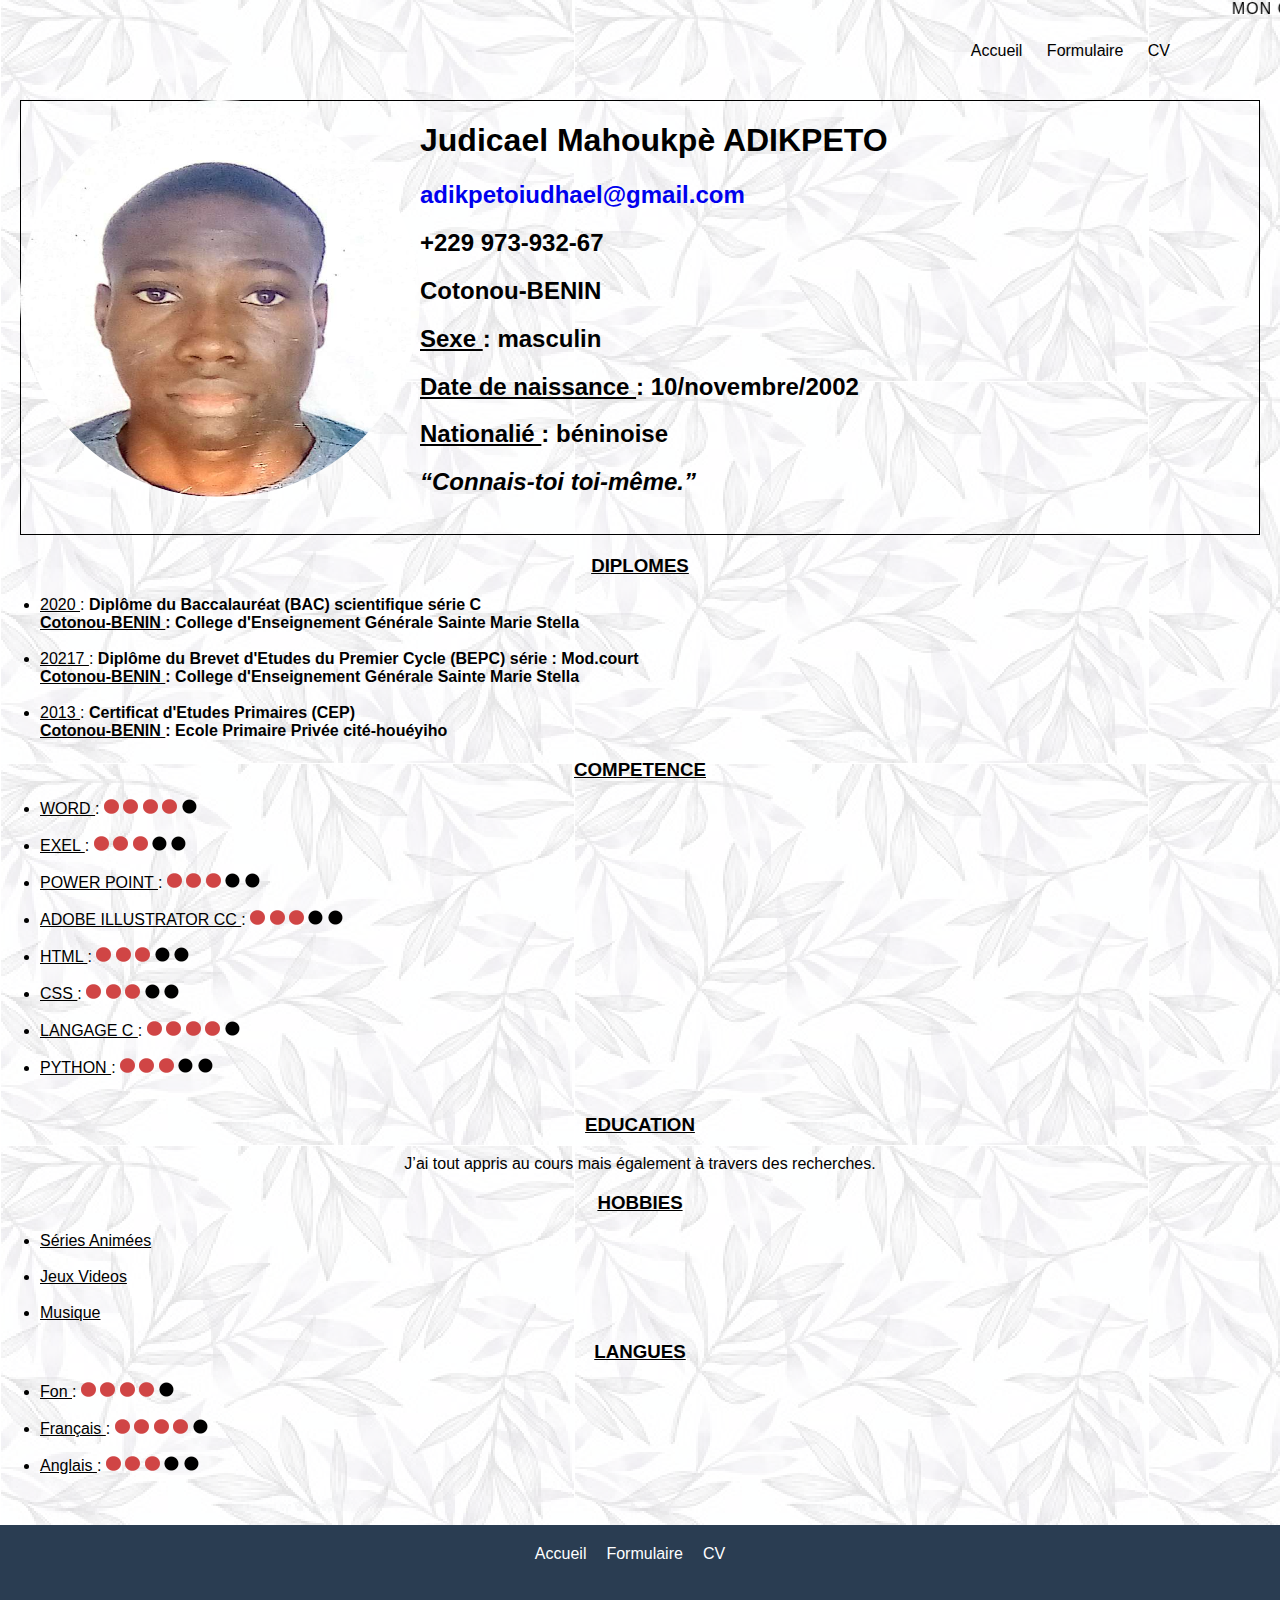
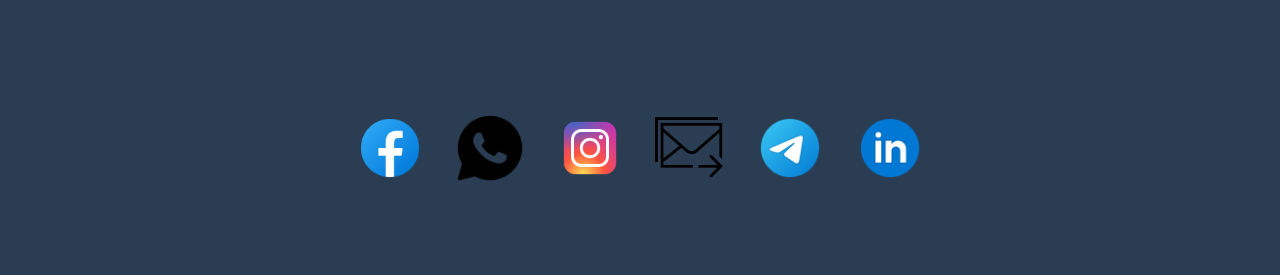
<file: bootstrap/site_statique_responsif/cv.html>
<!doctype html>
<html>

  <head>
	<meta charset="utf-8">
	<meta name="viewport" content="width=device-width, initial-scale=1">
	<title>www.MonCV.com </title>
	
	<!-- css-->
	
	
	<link href="https://cdn.jsdelivr.net/npm/bootstrap@5.0.1/dist/css/bootstrap.min.css" 
		rel="stylesheet" integrity="sha384-+0n0xVW2eSR5OomGNYDnhzAbDsOXxcvSN1TPprVMTNDbiYZCxYbOOl7+AMvyTG2x"
		crossorigin="anonymous">
		
	<link href="css/bootstrap.min.css" rel="stylsheet" />
	<link rel="stylesheet" href="css/styl.css"/>
	
	 
	
  </head>
  
  <body>
	<!--header-->
		<header class="container-fluid header1">
			
				<div class="cv"> 
				<marquee>
					Mon CV
				</marquee>
				</div>
				
				<nav class="menu1"> 
					<a href="index.html">
						Accueil
					</a>
					<a href="formulaire.html">
						Formulaire
					</a>
					<a href="cv.html">
						CV
					</a>
				</nav>
								
		
		</header>
	<!-- end header-->
		
	<!--cv-->
		<section class="container-fluid vitae">
			
			<div class="container-fluid">
				<div class="row profil">
					<div class="col-md-3 col-lg-3 col-xs-12 col-sm-12 photo">
							<a href="image/photo.html"> 
							
								<img src="icone/photo.jpg"  alt="Ma photo" class="radius" width="400px" height="397px"  align="left"   title="un clic pour agrandir!!!!"/>   	
								
									<!-- attribu border pour l'epaisseur de la bordure de l'image-->
							
							</a>
					</div>
					
						
					<div class="col-md-8 col-lg-8 col-xs-12 col-sm-12 marge">	
							
									<h1>	
										 Judicael Mahoukpè ADIKPETO
									</h1>
					
					
								
								
									<a href="mailto:adikpetoiudhael@gmail.com">
								
										<h2>
											 adikpetoiudhael@gmail.com
										</h2>
									</a>
								
						
								
								
									<h2>
										 +229 973-932-67
									</h2>
						
							
								
								
									<h2> 
										 Cotonou-BENIN									
									</h2>
								
									<h2>	
										<u>	Sexe	</u> : masculin
									</h2>
							
									<h2>	
										<u>	Date de naissance	</u> : 10/novembre/2002						<!--la balise paire <u> </u> permet de souligner -->
									</h2>
							
									<h2>	
										<u>	Nationalié	</u> : béninoise
									</h2>
							
							
								<citation auteur="Socrate">	<h2>	<em>	“Connais-toi toi-même.”	</em>	</h2>	</citation></br>
					</div>
				</div>
			</div>
			
			
			
			<div class="container f">
				
				<div class="row">
					<div class="col-md-6 col-lg-6 col-xs-12 col-sm-12">
						<h3 align="center">
							<u>
								DIPLOMES
							</u>
						</h3>
					
						<p>
							<ul>
							
								<li>
									<u>
									
										2020
										
									</u> : 
										<strong>
										
											Diplôme du Baccalauréat (BAC) scientifique série C	<br/>	
									
											<u>
												Cotonou-BENIN	
											</u> : College d'Enseignement Générale Sainte Marie Stella	<br/><br/>
											
										</strong>
									
								</li>
								
								<li>
									<u>
									
										20217
										
									</u> : 
										<strong>
										
											Diplôme du Brevet d'Etudes du Premier Cycle (BEPC) série : Mod.court	<br/>
									
											<u>
												Cotonou-BENIN
											</u> : College d'Enseignement Générale Sainte Marie Stella	<br/><br/>
											
										</strong>
								</li>
								
								<li>
									<u>
									
										2013
										
									</u> : 
										<strong>
										
											Certificat d'Etudes Primaires (CEP)	<br/>
									
											<u>
												Cotonou-BENIN
											</u> : Ecole Primaire Privée cité-houéyiho	<br/> 
											
										</strong>
								</li>
								
							</ul>
						</p>

					</div>
					
					<div class="col-md-6 col-lg-6 col-xs-12 col-sm-12">
						<h3 align="center">
							<u>
								COMPETENCE
							</u>
						</h3>
					
						<p>
							<ul>
								
								<li>
									<u>
									
										WORD
										
									</u> : 
											<img src="icone/cercle.png" alt="cercle" width="15px" height="15px" align="bottom" /> 
											
											<img src="icone/cercle.png" alt="cercle" width="15px" height="15px" align="bottom" /> 
											
											<img src="icone/cercle.png" alt="cercle" width="15px" height="15px" align="bottom" />  
											
											<img src="icone/cercle.png" alt="cercle" width="15px" height="15px" align="bottom" />  
											
											<img src="icone/noir.png" alt="cercle" width="15px" height="15px" align="bottom" />
									
								</li>	
									<br/>
								
								
								<li>
									<u>
									
										EXEL
										
									</u> : 
											<img src="icone/cercle.png" alt="cercle" width="15px" height="15px" align="bottom" />  
											
											<img src="icone/cercle.png" alt="cercle" width="15px" height="15px" align="bottom" /> 

											<img src="icone/cercle.png" alt="cercle" width="15px" height="15px" align="bottom" /> 

											<img src="icone/noir.png" alt="cercle" width="15px" height="15px" align="bottom" />  
											
											<img src="icone/noir.png" alt="cercle" width="15px" height="15px" align="bottom" />
									
								</li>	
									<br/>
								
								
								<li>
									<u>
									
										POWER POINT
										
									</u>: 
											<img src="icone/cercle.png" alt="cercle" width="15px" height="15px" align="bottom" />  
											
											<img src="icone/cercle.png" alt="cercle" width="15px" height="15px" align="bottom" /> 
											
											<img src="icone/cercle.png" alt="cercle" width="15px" height="15px" align="bottom" />  
											
											<img src="icone/noir.png" alt="cercle" width="15px" height="15px" align="bottom" />  
											
											<img src="icone/noir.png" alt="cercle" width="15px" height="15px" align="bottom" />
								
								</li>	
									<br/>
								
								
								<li>
								
									<u>
									
										ADOBE ILLUSTRATOR CC
										
									</u> :
											<img src="icone/cercle.png" alt="cercle" width="15px" height="15px" align="bottom" /> 
											
											<img src="icone/cercle.png" alt="cercle" width="15px" height="15px" align="bottom" />  
											
											<img src="icone/cercle.png" alt="cercle" width="15px" height="15px" align="bottom" />  
											
											<img src="icone/noir.png" alt="cercle" width="15px" height="15px" align="bottom" /> 

											<img src="icone/noir.png" alt="cercle" width="15px" height="15px" align="bottom" />
									
								</li>	
									<br/>
								
								
								<li>
									<u>
									
										HTML
										
									</u> :
											<img src="icone/cercle.png" alt="cercle" width="15px" height="15px" align="bottom" /> 

											<img src="icone/cercle.png" alt="cercle" width="15px" height="15px" align="bottom" /> 

											<img src="icone/cercle.png" alt="cercle" width="15px" height="15px" align="bottom" /> 

											<img src="icone/noir.png" alt="cercle" width="15px" height="15px" align="bottom" /> 

											<img src="icone/noir.png" alt="cercle" width="15px" height="15px" align="bottom" />
									
								
								</li>	
									<br/>
								
								
								<li>
									<u>
									
										CSS
										
									</u> : 
											<img src="icone/cercle.png" alt="cercle" width="15px" height="15px" align="bottom" />  
											
											<img src="icone/cercle.png" alt="cercle" width="15px" height="15px" align="bottom" /> 

											<img src="icone/cercle.png" alt="cercle" width="15px" height="15px" align="bottom" /> 

											<img src="icone/noir.png" alt="cercle" width="15px" height="15px" align="bottom" />  
											
											<img src="icone/noir.png" alt="cercle" width="15px" height="15px" align="bottom" />
									
								</li>	
									<br/>
								
								
								<li>				
									<u>
									
										LANGAGE C
										
									</u> : 
											<img src="icone/cercle.png" alt="cercle" width="15px" height="15px" align="bottom" />  
											
											<img src="icone/cercle.png" alt="cercle" width="15px" height="15px" align="bottom" />  
											
											<img src="icone/cercle.png" alt="cercle" width="15px" height="15px" align="bottom" />  
											
											<img src="icone/cercle.png" alt="cercle" width="15px" height="15px" align="bottom" />  
											
											<img src="icone/noir.png" alt="cercle" width="15px" height="15px" align="bottom" />
									
								</li>	
									<br/>
								
								
								<li>				
									<u>
									
										PYTHON
										
									</u> : 
											<img src="icone/cercle.png" alt="cercle" width="15px" height="15px" align="bottom" />  	
											
											<img src="icone/cercle.png" alt="cercle" width="15px" height="15px" align="bottom" /> 

											<img src="icone/cercle.png" alt="cercle" width="15px" height="15px" align="bottom" /> 

											<img src="icone/noir.png" alt="cercle" width="15px" height="15px" align="bottom" /> 

											<img src="icone/noir.png" alt="cercle" width="15px" height="15px" align="bottom" />
									
								</li>	
									<br/>
									
							</ul>
							
						
						</p>
					</div>
					
					<div class="col-md-6 col-lg-6 col-xs-12 col-sm-12">
						<h3 align="center">
							<u>
								EDUCATION
							</u>
						</h3>
						
						<p align="center">
								 J’ai tout appris au cours mais également à travers des recherches.
						</p>
						
					</div>
			

				
					
					<div class="col-md-6 col-lg-6 col-xs-12 col-sm-12">
						<h3 align="center">
							<u>
								HOBBIES		
							</u>
						</h3>
						<p>
							<ul>
							
								<li>
								
									<u>
									
										Séries Animées
										
									</u>	
									
								</li>
									<br/>
								
								<li>
								
									<u>
									
										Jeux Videos	
										
									</u>	
									
								</li>
									<br/>
								
								<li>
								
									<u>
									
										Musique
										
									</u>	
									
								</li>
								
							</ul>
							
						
						</p>
					
					</div>
					
					<div class="col-md-12 col-lg-12 col-xs-12 col-sm-12">
						<h3 align="center">		
							<u>
							
								LANGUES	
								
							</u>	
						</h3>
						<p>
							<ul>
								<li>
								
									<u>	
									
										Fon	
										
									</u> :
											<img src="icone/cercle.png" alt="cercle" width="15px" height="15px" align="bottom" />  
												
											<img src="icone/cercle.png" alt="cercle" width="15px" height="15px" align="bottom" />  
												
											<img src="icone/cercle.png" alt="cercle" width="15px" height="15px" align="bottom" />  
												
											<img src="icone/cercle.png" alt="cercle" width="15px" height="15px" align="bottom" />  
												
											<img src="icone/noir.png" alt="cercle" width="15px" height="15px" align="bottom" />
									
								</li>	
									<br/>
								
								<li>
									
									<u>	
									
										Français
										
									</u> :  
											<img src="icone/cercle.png" alt="cercle" width="15px" height="15px" align="bottom" />  
								
											<img src="icone/cercle.png" alt="cercle" width="15px" height="15px" align="bottom" />  
											
											<img src="icone/cercle.png" alt="cercle" width="15px" height="15px" align="bottom" />  
											
											<img src="icone/cercle.png" alt="cercle" width="15px" height="15px" align="bottom" /> 
											
											<img src="icone/noir.png" alt="cercle" width="15px" height="15px" align="bottom" />
														
								</li>	
									<br/>
								
								<li>
								
									<u>
									
										Anglais
										
									</u> : 
											<img src="icone/cercle.png" alt="cercle" width="15px" height="15px" align="bottom" /> 
												
											<img src="icone/cercle.png" alt="cercle" width="15px" height="15px" align="bottom" />  
												
											<img src="icone/cercle.png" alt="cercle" width="15px" height="15px" align="bottom" />  
													
											<img src="icone/noir.png" alt="cercle" width="15px" height="15px" align="bottom" /> 
											
											<img src="icone/noir.png" alt="cercle" width="15px" height="15px" align="bottom" />
											
								</li>
								
							</ul>
						</p>
					</div>
				</div>
			
			</div>
			
			
			
		
		</section>
	<!-- end Cv-->
	
	
	
	





	
<!--footer-->
		<footer  class="container-fluid footer">
			
			<nav class="menu_footer">
				<a href="index.html">
					Accueil
							
				</a>
				<a href="formulaire.html">
					Formulaire
				</a>
				<a href="cv.html">
					CV
				</a>
														
			</nav>
			
			
			
			<div id="contact">
				<div class="element2">
					<a href="formulaire.html">
						<center>
							<img src="icone/facebook.png" alt="facebook" width="70%"  title="Facebook !!"/>
						</center>
					</a>
				</div>
						
				<div class="element2">
					<a href="formulaire.html">
						<center>
							<img src="icone/whatsapp.png" alt="whatsapp" width="70%"  title="Whatsapp !!"/>
						</center>
					</a>
				</div>
					
				<div class="element2">
					<a href="formulaire.html">
						<center>
							<img src="icone/instagram.png" alt="instagram" width="70%"  title="Instagram !!"/>
						</center>
					</a>
				</div>
					
				<div class="element2">
					<a href="formulaire.html">
						<center>
							<img src="icone/mail.png" alt="mail" width="70%"  title="Mail !!"/>
						</center>
					</a>
				</div>
					
				<div class="element2">
					<a href="formulaire.html">
						<center>
							<img src="icone/telegram.png" alt="telegram" width="70%"  title="Telegram !!"/>
						</center>
					</a>
				</div>
				
				<div class="element2">
					<a href="formulaire.html">
						<center>
							<img src="icone/linkedin.png" alt="linkedin" width="70%"  title="Linkedin !!"/>
						</center>
					</a>
				</div>
			</div>
			
		</footer>
	<!--end footer-->
	
	

	


  </body>
  
</html>
</file>
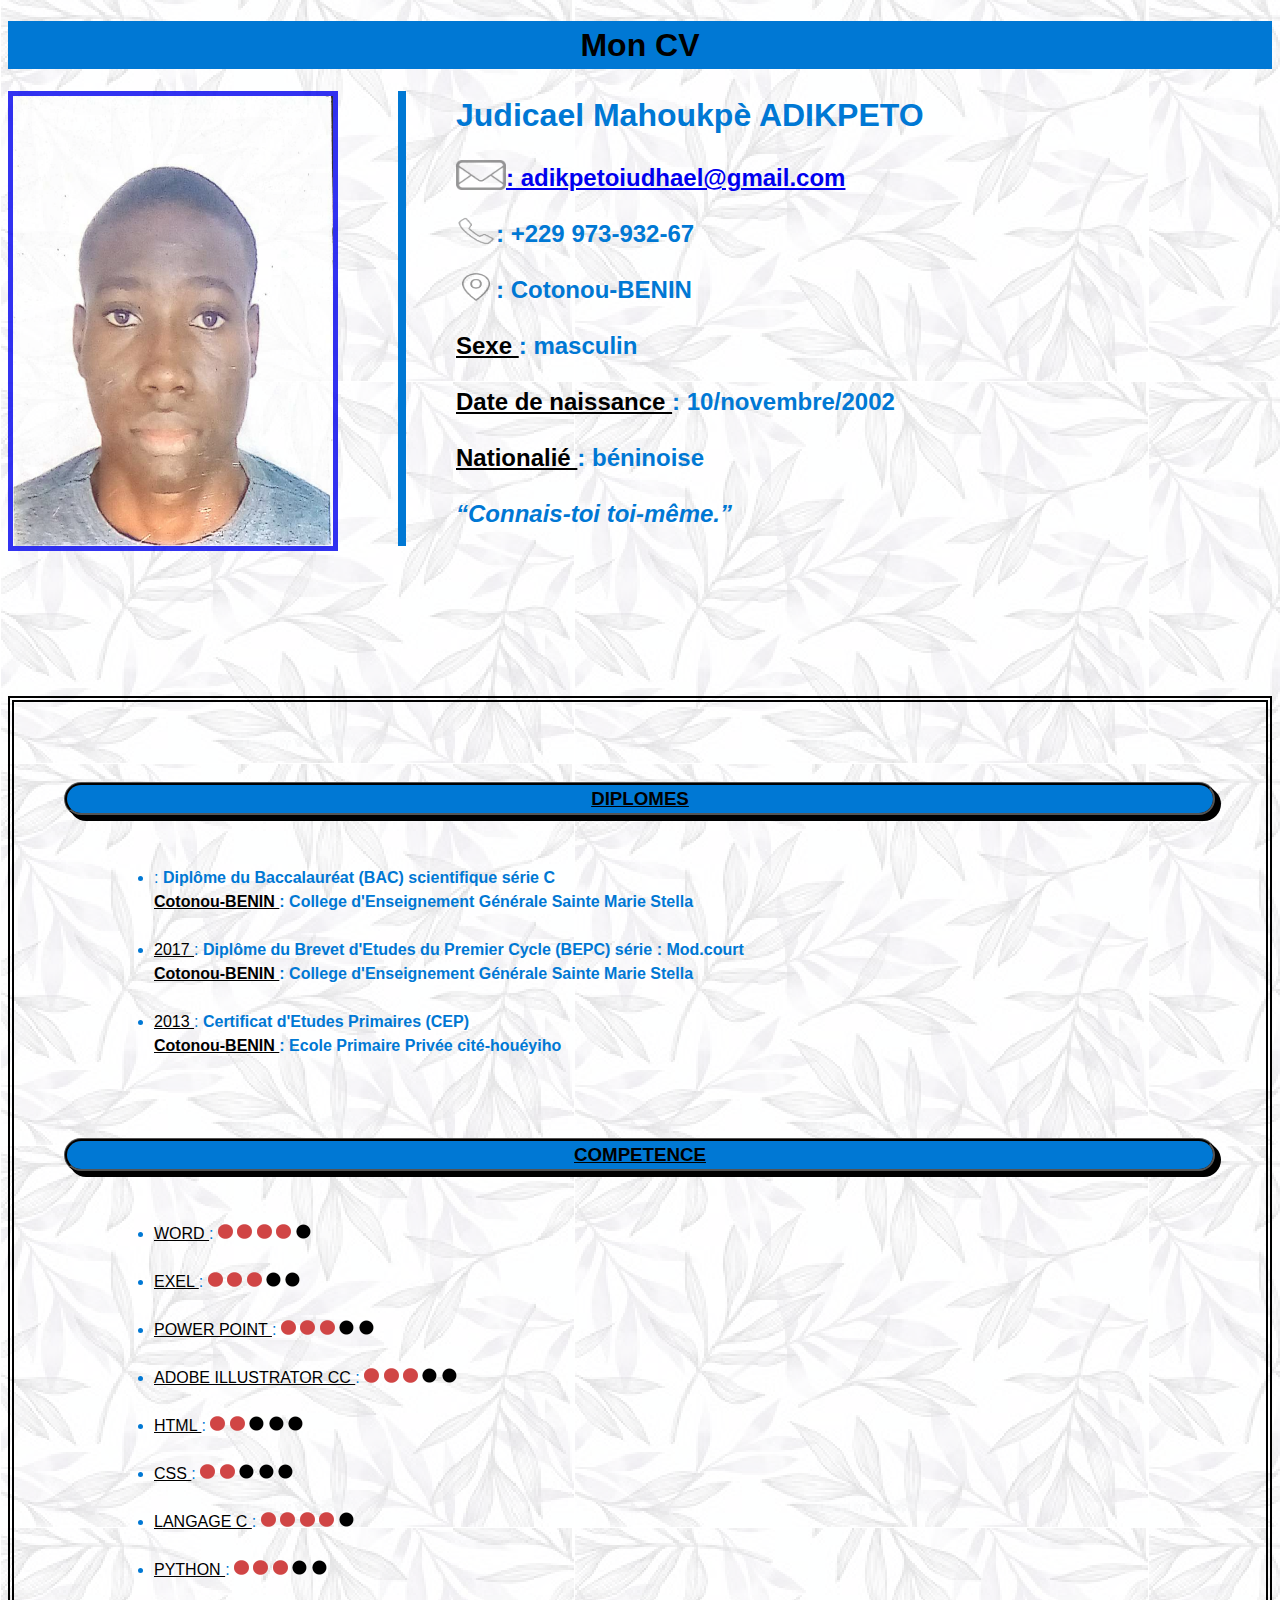
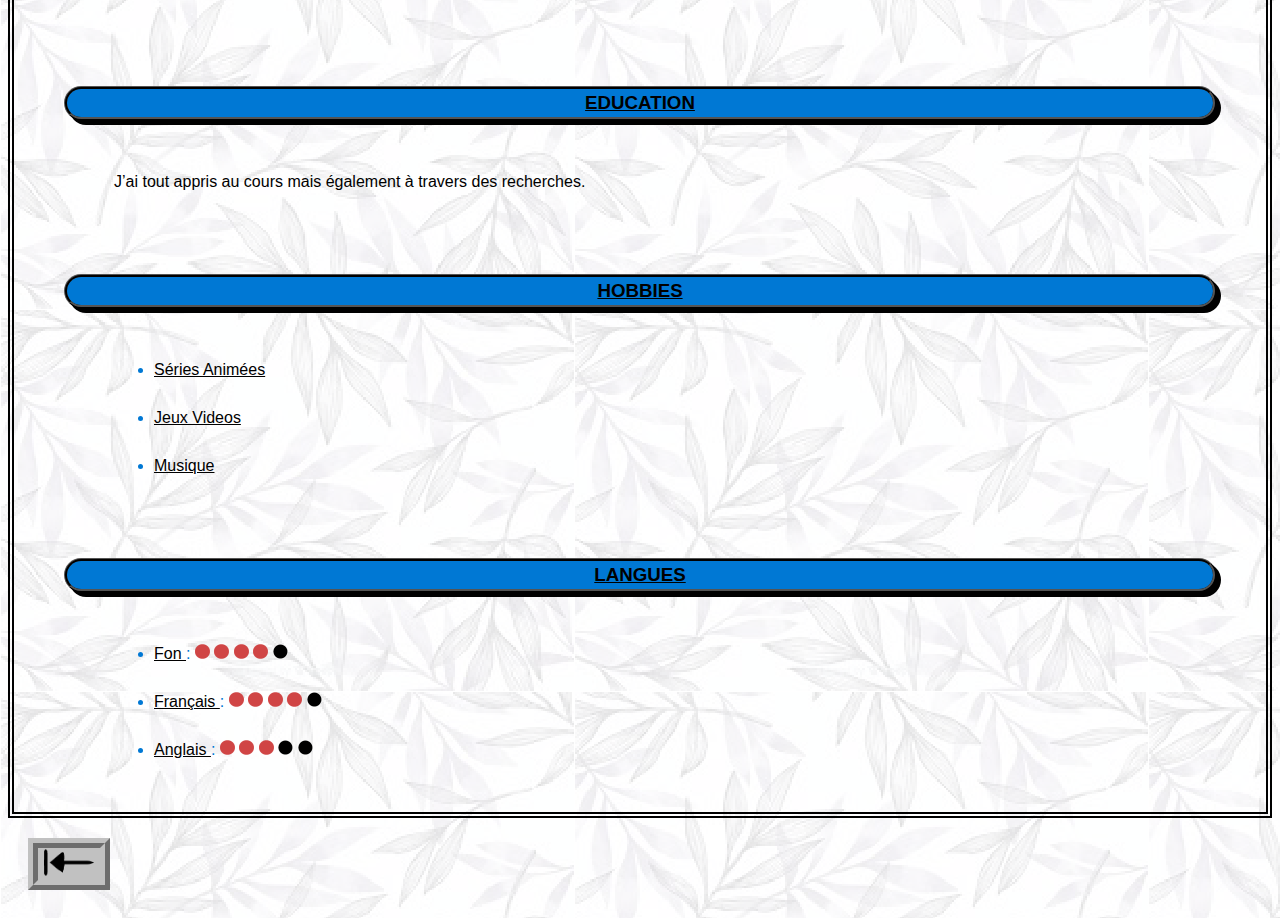
<file: Projet01_CV_no_responsif_Judicael_ADIKPETO/CV/CV.html>
<!DOCTYPE html>
<html lang="fr">
	<head>
		<!-- En-tête de la page -->
		<meta charset="utf-8" />
		<title>WWW.MonCV.com</title>
		<link rel="stylesheet" type="text/css" href="../Projet02_CV_Judicael_ADIKPETO_css/StyleCV.css"/>
	</head>
	
	<body>
		<!-- Corps de la page -->
		<header>
			<h1>
				Mon CV
			</h1>
				
		</header>
			<section>
				<article>
					<p>
						
							<a href="image/photo.html"> 
							
								<img src="image/photo.jpg" class="b" alt="Ma photo" width="320px" height="450px"  border="5" align="left"   title="un clic pour agrandir!!!!"/>   	
								
									<!-- attribu border pour l'epaisseur de la bordure de l'image-->
							
							</a>
					
						
						<div class="marge">	
							
									<h1>	
										Judicael Mahoukpè ADIKPETO
									</h1>
					
					
								<img src="image/email1.png" class="b" alt="Ma photo" width="50px" height="30px" align="left"/>
								
									<a href="mailto:adikpetoiudhael@gmail.com">
								
										<h2>:
											adikpetoiudhael@gmail.com
										</h2>
									</a>
								
						
								<img src="image/telephone.png" class="b" alt="Ma photo" width="40px" height="30px" align="left"/>
								
									<h2>
										: +229 973-932-67
									</h2>
						
							
								<img src="image/map.png " class="b" alt="Ma photo" width="40px" height="30px" align="left"/>
								
									<h2> 
										: Cotonou-BENIN									
									</h2>
								
									<h2>	
										<u>	Sexe	</u> : masculin
									</h2>
							
									<h2>	
										<u>	Date de naissance	</u> : 10/novembre/2002						<!--la balise paire <u> </u> permet de souligner -->
									</h2>
							
									<h2>	
										<u>	Nationalié	</u> : béninoise
									</h2>
							
							
								<citation auteur="Socrate">	<h2>	<em>	“Connais-toi toi-même.”	</em>	</h2>	</citation><br>
					</div>
				</p>
					
					<div class="bordur">
						
						<h3 align="center">
							<u>
								DIPLOMES
							</u>
						</h3>
							
						
							<ul class="mage">
							
								<li>
									<u>
									
										 
										
									</u> : 
										<strong>
										
											Diplôme du Baccalauréat (BAC) scientifique série C	<br/>	
									
											<u>
												Cotonou-BENIN	
											</u> : College d'Enseignement Générale Sainte Marie Stella	<br/><br/>
											
										</strong>
									
								</li>
								
								<li>
									<u>
									
										2017
										
									</u> : 
										<strong>
										
											Diplôme du Brevet d'Etudes du Premier Cycle (BEPC) série : Mod.court	<br/>
									
											<u>
												Cotonou-BENIN
											</u> : College d'Enseignement Générale Sainte Marie Stella	<br/><br/>
											
										</strong>
								</li>
								
								<li>
									<u>
									
										2013
										
									</u> : 
										<strong>
										
											Certificat d'Etudes Primaires (CEP)	<br/>
									
											<u>
												Cotonou-BENIN
											</u> : Ecole Primaire Privée cité-houéyiho	<br/> 
											
										</strong>
								</li>
								
							</ul>

						
						<h3 align="center">
							<u>
								COMPETENCE
							</u>
						</h3>
						
							<ul class="mage">
								
								<li>
									<u>
									
										WORD
										
									</u> : 
											<img src="image/cercle.png" alt="cercle" width="15px" height="15px" align="bottom" /> 
											
											<img src="image/cercle.png" alt="cercle" width="15px" height="15px" align="bottom" /> 
											
											<img src="image/cercle.png" alt="cercle" width="15px" height="15px" align="bottom" />  
											
											<img src="image/cercle.png" alt="cercle" width="15px" height="15px" align="bottom" />  
											
											<img src="image/noir.png" alt="cercle" width="15px" height="15px" align="bottom" />
									
								</li>	
									<br/>
								
								
								<li>
									<u>
									
										EXEL
										
									</u> : 
											<img src="image/cercle.png" alt="cercle" width="15px" height="15px" align="bottom" />  
											
											<img src="image/cercle.png" alt="cercle" width="15px" height="15px" align="bottom" /> 

											<img src="image/cercle.png" alt="cercle" width="15px" height="15px" align="bottom" /> 

											<img src="image/noir.png" alt="cercle" width="15px" height="15px" align="bottom" />  
											
											<img src="image/noir.png" alt="cercle" width="15px" height="15px" align="bottom" />
									
								</li>	
									<br/>
								
								
								<li>
									<u>
									
										POWER POINT
										
									</u>: 
											<img src="image/cercle.png" alt="cercle" width="15px" height="15px" align="bottom" />  
											
											<img src="image/cercle.png" alt="cercle" width="15px" height="15px" align="bottom" /> 
											
											<img src="image/cercle.png" alt="cercle" width="15px" height="15px" align="bottom" />  
											
											<img src="image/noir.png" alt="cercle" width="15px" height="15px" align="bottom" />  
											
											<img src="image/noir.png" alt="cercle" width="15px" height="15px" align="bottom" />
								
								</li>	
									<br/>
								
								
								<li>
								
									<u>
									
										ADOBE ILLUSTRATOR CC
										
									</u> :
											<img src="image/cercle.png" alt="cercle" width="15px" height="15px" align="bottom" /> 
											
											<img src="image/cercle.png" alt="cercle" width="15px" height="15px" align="bottom" />  
											
											<img src="image/cercle.png" alt="cercle" width="15px" height="15px" align="bottom" />  
											
											<img src="image/noir.png" alt="cercle" width="15px" height="15px" align="bottom" /> 

											<img src="image/noir.png" alt="cercle" width="15px" height="15px" align="bottom" />
									
								</li>	
									<br/>
								
								
								<li>
									<u>
									
										HTML
										
									</u> :
											<img src="image/cercle.png" alt="cercle" width="15px" height="15px" align="bottom" /> 

											<img src="image/cercle.png" alt="cercle" width="15px" height="15px" align="bottom" /> 

											<img src="image/noir.png" alt="cercle" width="15px" height="15px" align="bottom" /> 

											<img src="image/noir.png" alt="cercle" width="15px" height="15px" align="bottom" /> 

											<img src="image/noir.png" alt="cercle" width="15px" height="15px" align="bottom" />
									
								
								</li>	
									<br/>
								
								
								<li>
									<u>
									
										CSS
										
									</u> : 
											<img src="image/cercle.png" alt="cercle" width="15px" height="15px" align="bottom" />  
											
											<img src="image/cercle.png" alt="cercle" width="15px" height="15px" align="bottom" /> 

											<img src="image/noir.png" alt="cercle" width="15px" height="15px" align="bottom" /> 

											<img src="image/noir.png" alt="cercle" width="15px" height="15px" align="bottom" />  
											
											<img src="image/noir.png" alt="cercle" width="15px" height="15px" align="bottom" />
									
								</li>	
									<br/>
								
								
								<li>				
									<u>
									
										LANGAGE C
										
									</u> : 
											<img src="image/cercle.png" alt="cercle" width="15px" height="15px" align="bottom" />  
											
											<img src="image/cercle.png" alt="cercle" width="15px" height="15px" align="bottom" />  
											
											<img src="image/cercle.png" alt="cercle" width="15px" height="15px" align="bottom" />  
											
											<img src="image/cercle.png" alt="cercle" width="15px" height="15px" align="bottom" />  
											
											<img src="image/noir.png" alt="cercle" width="15px" height="15px" align="bottom" />
									
								</li>	
									<br/>
								
								
								<li>				
									<u>
									
										PYTHON
										
									</u> : 
											<img src="image/cercle.png" alt="cercle" width="15px" height="15px" align="bottom" />  	
											
											<img src="image/cercle.png" alt="cercle" width="15px" height="15px" align="bottom" /> 

											<img src="image/cercle.png" alt="cercle" width="15px" height="15px" align="bottom" /> 

											<img src="image/noir.png" alt="cercle" width="15px" height="15px" align="bottom" /> 

											<img src="image/noir.png" alt="cercle" width="15px" height="15px" align="bottom" />
									
								</li>	
									<br/>
									
							</ul>
							
						

						<h3 align="center">
							<u>
								EDUCATION
							</u>
						</h3>
						
							<p class="black mage">
								 J’ai tout appris au cours mais également à travers des recherches.
							</p>
						
						<h3 align="center">
							<u>
								HOBBIES		
							</u>
						</h3>
					
							<ul class="mage">
							
								<li>
								
									<u>
									
										Séries Animées
										
									</u>	
									
								</li>
									<br/>
								
								<li>
								
									<u>
									
										Jeux Videos	
										
									</u>	
									
								</li>
									<br/>
								
								<li>
								
									<u>
									
										Musique
										
									</u>	
									
								</li>
								
							</ul>
							
						
						<h3 align="center">		
							<u>
							
								LANGUES	
								
							</u>	
						</h3>
						
							<ul class="mage">
								<li>
								
									<u>	
									
										Fon	
										
									</u> :
											<img src="image/cercle.png" alt="cercle" width="15px" height="15px" align="bottom" />  
												
											<img src="image/cercle.png" alt="cercle" width="15px" height="15px" align="bottom" />  
												
											<img src="image/cercle.png" alt="cercle" width="15px" height="15px" align="bottom" />  
												
											<img src="image/cercle.png" alt="cercle" width="15px" height="15px" align="bottom" />  
												
											<img src="image/noir.png" alt="cercle" width="15px" height="15px" align="bottom" />
									
								</li>	
									<br/>
								
								<li>
									
									<u>	
									
										Français
										
									</u> :  
											<img src="image/cercle.png" alt="cercle" width="15px" height="15px" align="bottom" />  
								
											<img src="image/cercle.png" alt="cercle" width="15px" height="15px" align="bottom" />  
											
											<img src="image/cercle.png" alt="cercle" width="15px" height="15px" align="bottom" />  
											
											<img src="image/cercle.png" alt="cercle" width="15px" height="15px" align="bottom" /> 
											
											<img src="image/noir.png" alt="cercle" width="15px" height="15px" align="bottom" />
														
								</li>	
									<br/>
								
								<li>
								
									<u>
									
										Anglais
										
									</u> : 
											<img src="image/cercle.png" alt="cercle" width="15px" height="15px" align="bottom" /> 
												
											<img src="image/cercle.png" alt="cercle" width="15px" height="15px" align="bottom" />  
												
											<img src="image/cercle.png" alt="cercle" width="15px" height="15px" align="bottom" />  
													
											<img src="image/noir.png" alt="cercle" width="15px" height="15px" align="bottom" /> 
											
											<img src="image/noir.png" alt="cercle" width="15px" height="15px" align="bottom" />
											
								</li>
								
							</ul>
						</div>
					</article>
				</section>
				
																							<!-- la balise <pre> </pre> permet de prendre en compte les espaces-->
								
													
			
		<footer>
		
			<a href="../Formulaire/formulaire.html" align="left">
			
				<button type="button" title="un clic" class="bouton">
					<img src="../Acceuil/icones/precedent.png" alt="page précédente" width="50px"  title="Formulaire"/></img>
				</button>
				
			</a>
			
		</footer>
			
			
	</body>
</html>
</file>
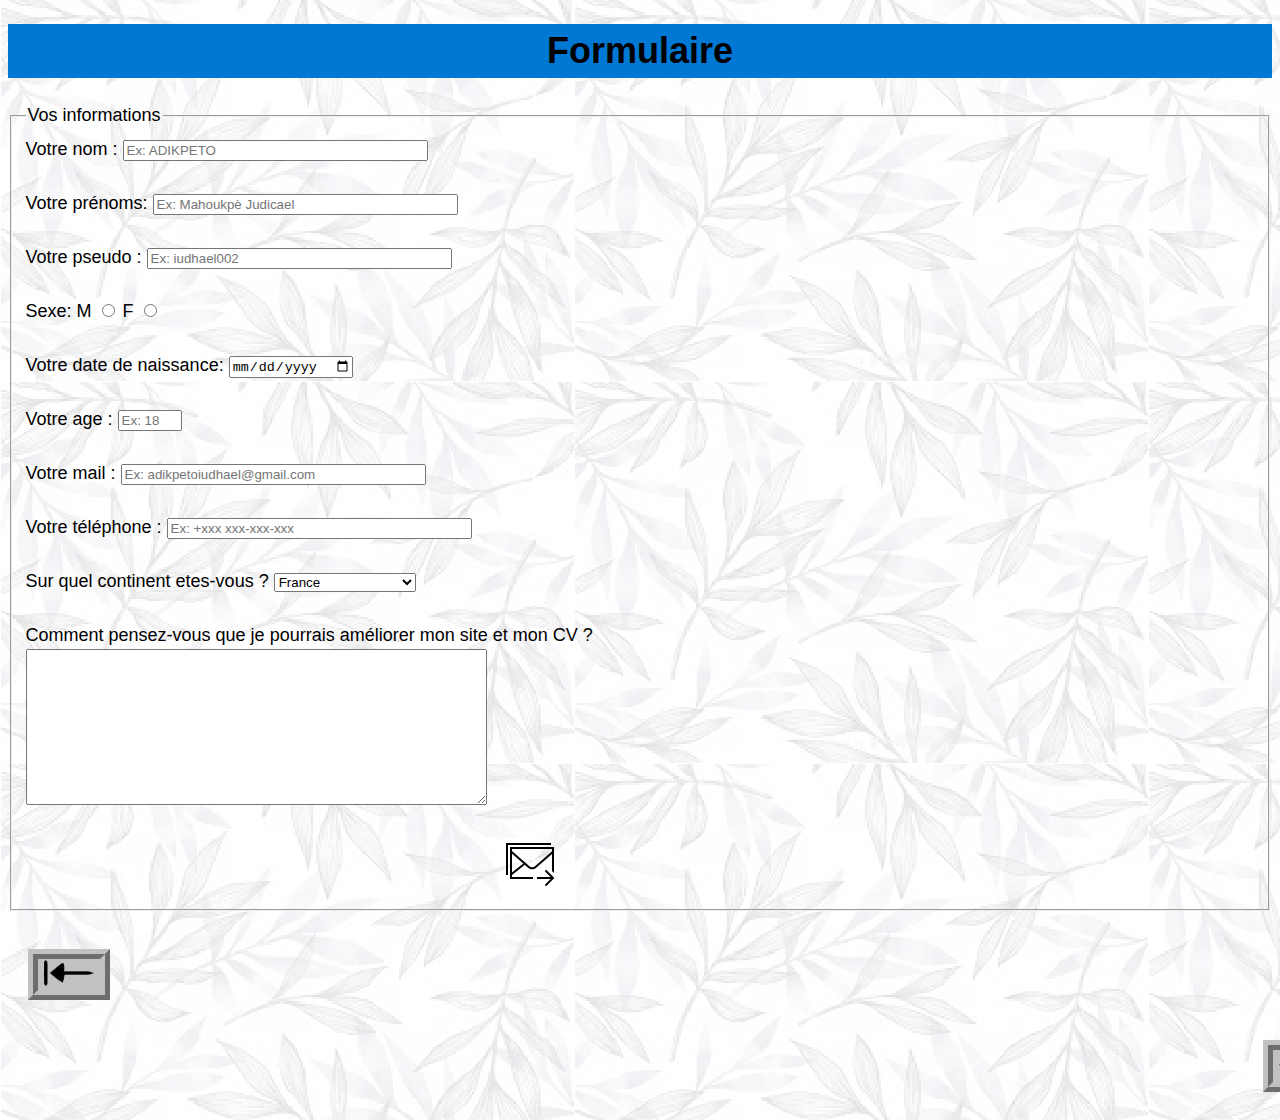
<file: Projet01_CV_no_responsif_Judicael_ADIKPETO/Formulaire/formulaire.html>
<!DOCTYPE html>
<html>
	<head>
		<!-- En-tête de la page -->
		<meta charset="utf-8" />
		<title>WWW.MonCV.com</title>
		<link rel="stylesheet" type="text/css" href="../Projet02_CV_Judicael_ADIKPETO_css/StyleFormulaire.css"/>
	</head>
	
	<body>
		<!-- Corps de la page -->
		<header>
			<h1>
				Formulaire
			</h1>
		</header>
		<form method="post" action="traitement.php">
			<p>
				<fieldset>
					<legend>Vos informations</legend> <!-- Titre du fieldset -->
						<label for="nom">
							Votre nom :
						</label>	<input type="text" name="nom" id="nom" placeholder="Ex: ADIKPETO" size="35" required />
							<br/><br/>
						
						
						<label for="prenom">
							Votre prénoms:
						</label>	<input type="text" name="prenom" id="prenom" placeholder="Ex: Mahoukpè Judicael" size="35" required />

						<label for="pseudo">
						
							<br/><br/>
							
							Votre pseudo :
						</label> 	<input type="text" name="pseudo" id="pseudo" placeholder="Ex: iudhael002" size="35" maxlength="20" />
						<br/><br/>
						
						
						<label for="sexe">
							Sexe:
						</label>	<label	for="sexe">	M	</label>	<input type="radio" name="sexe" id="sexe" required /> 
						
									<label	for="sexe">	F	</label>	<input type="radio" name="sexe" id="sexe" required /> 


						<br/><br/>
						<label for="dat">
							Votre date de naissance:
						</label> 	<input type="date" name="date" id="dat" min="10" max="100" required />
						
						<br/><br/>
						
						<label for="age">
							Votre age :
						</label> 	<input type="number" name="age" id="age" placeholder="Ex: 18 " size="10" min="10" max="100" required />
						
						<br/><br/>
						
						<label for="mail">
							Votre mail :
						</label> 	<input type="email" name="mail" id="mail" placeholder="Ex: adikpetoiudhael@gmail.com" size="35" required />
						
						<br/><br/>
						
						<label for="tell">
							Votre téléphone :
						</label> 	<input type="tel" name="tel" id="tell" placeholder="Ex: +xxx xxx-xxx-xxx" size="35" required />
						
						<br/><br/>
						
						
						<label for="pays">Sur  quel continent etes-vous ?</label>
							<select name="pays" id="pays">
								<optgroup label="Europe">
								
									<option value="france">	France	</option>
									
									<option value="espagne">	Espagne	</option>
									
									<option value="italie">	Italie	</option>
									
									<option value="royaume-uni">	Royaume-Uni	</option>
									
								</optgroup>
																					<!--selected permet de choisir l'Afrique par défaut-->
								<optgroup label="Amérique">
								
									<option value="canada">	Canada	</option>
									
									<option value="etats-unis">	Etats-Unis	</option>
									
								</optgroup>
								
								<optgroup label="Asie">
								
									<option value="chine">	Chine	</option>
									
									<option value="japon">	Japon	</option>
									
								</optgroup>
								
								<optgroup label="Afrique"  >
								
									<option value="chine">	Bénin	</option>
									
									<option value="japon">	Togo	</option>
									
									<option value="japon">	Ghana	</option>
									
									<option value="japon">	Niger	</option>
									
									<option value="japon">	Nigéria	</option>
									
									<option value="japon">	Cote-d'Ivoire	</option>
									
									<option value="japon">	Cameroun	</option>
									
									<option value="japon">	Afrique du Sud	</option>
									
									
								</optgroup>
								
								<optgroup label="Océanie">
								
									<option value="Australie">	Australie	</option>
									
									<option value="Nouvelle-Zélande">	Nouvelle-Zélande	</option>
									
									<option value="Fidji">	Fidji	</option>
									
									<option value="Îles Cook">	Îles Cook.	</option>
									
									<option value="Îles Marshall">	Îles Marshall	</option>
									
									
								</optgroup>	
								
							</select>
							
						<br/><br/>
						
						<label for="ameliorer">
							Comment pensez-vous que je pourrais améliorer mon site et mon CV ?
						</label><br />	
						
							<textarea name="ameliorer" id="ameliorer" rows="10" cols="55" required > </textarea>
							
							<br/><br/>
							
							<input type="image"  src="icone/envoyer.png" alt="Envoyer" width="50px" height="50px" title="Envoie !!!" id="marge" />
				</fieldset>
				
				
				
			</p>
		</form>
		
		
		
		
		
		
		
		
		
		
		<footer>
	
		<a href="../Acceuil/index.html" >
			<button type="button" title="un clic"  class="bouton">
				<img src="../Acceuil/icones/precedent.png" alt="page suivante" width="50px" title="Acceuil"/></img>
			</button>
		</a>
		
		<a href="../CV/CV.html"  class="right">
			<button type="button" title="un clic"  class="bouton">
				<img src="../Acceuil/icones/suivant.png" alt="page précédent" width="50px"  title="Mon CV"/></img>
			</button>
		</a>
		
		
	</footer>
		
	</body>
</html>
</file>
<file: flexbox/style.css>
#conteneur{
	display: flex;
	_flex-direction: row-reverse;
	_flex-wrap: wrap;
	justify-content: center;
	align-items: center;
	width:900px;
	height:300px;
	border: 1px solid red;
}

 .element1{
	width:250px;
	height:80px;
	background:#f5a431;
	_border: 1px solid blue;
}

.element2{
	align-self: flex-end;
	width:250px;
	height:80px;
	background:#224afb;
	_border: 1px solid gray;
}

.element3{
	width:250px;
	height:80px;
	background:#aadd66;
	_border: 1px solid pink;
}
</file>
<file: bootstrap/site_statique_responsif/css/styl.css>
@charset "UTF-8";
.container-fluid{
	padding:0;

}
body,html{
	padding:0;
	margin:0;
}

body{
	background-image:url("../icone/fond.png");
	font-family:Ariale,sans-serif;
	
}
a,a:hover{
	text-decoration:none;
}

						
						/*acceuil*/
						
.header{
	_text-decoration:underline;
	text-align:center;
	width:100%;
	
	_border:1px solid black;	
	
	
	_line-height:70px;	/*centrer le contenu de maniere verticale*/
	
}


#conteneur0{
	display: flex;
	
	width:100%;	
	_height:100px;
	_border:1px solid black;	
	
}

#conteneur{
	display: flex;
	justify-content: center;
	align-items: center;
	width:100%;
	_flex-direction:column;	
	_border:1px solid black;	
}

.element1{
	
	width:5%;
	_border:1px solid black;
}

.menu{
	_border:1px solid black;
		
}

.menu a{
	color:black;
	margin-right:20px;
}

.menu a:hover{
	color:white;
}

.banner{
	width:100%;
	max-width:100%;
	
}

.ban{
	width:100%;
	max-width:100%;
	position:relative;
}

.ban img{
	width:100%;
	max-width:100%;
	
	
}

.inner-banner{
	position:absolute;
	top:3%;
	left:0;
	width:100%;
	text-align:center;
}
.top{
    position:absolute;
	color: white;
	text-shadow:50px;
	top:25%;
	left:0;
	width:100%;
	text-align:center;
}


.btn-custom{ 
	background-color:#EFA51C;
	color:#ffffff;
	width:150px;
	height:25px;
	border-radius : 100px;
}

.btn-custom:hover{ 
	background-color:black;
	
}

.info{
	margin-left:10px;
	margin-right:10px;
}

						
.text{ 
  text-align: justify; 
}						














							/*formulaire et cv*/
.header1{
	display:flex;
	flex-direction:column;
	_background-color:#3498DB;
	height:60px;
	_line-height:70px;	/*centrer le contenu de maniere verticale*/
	_position:fixed;
	
}


.menu1{
	_border:1px solid black;
	
	margin-left:auto;
	margin-right:90px;;

}

.menu1 a{
	color:black;
	margin-right:20px;
}

.menu1 a:hover{
	color:blue;
}
						









							/*cv*/
							
.cv{
	width:100%;
	color:black;
	text-align:center;
	text-transform:uppercase;
	letter-spacing:1px;
	_border:1px solid black;
	margin-bottom:auto;	
}

.profil{
	margin:20px;
	
}

.marge{
	border:1px solid black;
	margin-bottom:20px;
	

}

.photo{
	_border:1px solid black;
	margin-right:95px;
	margin-bottom:40px;
	

}

.radius{
	border-radius:800px;
}


.f{	
	_border:1px solid black;
}

		

							/*formulaire*/
.formulaire{
	
	color:black;
	text-align:center;
	text-transform:uppercase;
	letter-spacing:1px;
	_border:1px solid black;
	margin-bottom:auto;
	
}

form{
	display: flex;
	justify-content: center;
	align-items: center;
	width:100%;
}






						/*footer*/
						
.footer{
	display:flex;
	flex-direction:column;
	height:350px;
	margin-top:50px;
	background-color:#2A3D52;
	
}



.menu_footer{
	display: flex;
	justify-content: center;
	align-items: center;
	width:100%;
	_border:1px solid black;
	margin-top:20px;
	margin-bottom:150px;
		
}



.menu_footer a{
	color:white;
	margin-right:20px;
}

.menu_footer a:hover{
	color:black;
}


#contact{
	display:flex;
	flex-direction:row;
	justify-content: center;
	align-items: center;
	
}

.element2{
	_border:3px solid black;
	width:100px;
	_height:100px;
	
	
}
</file>
<file: Projet01_CV_no_responsif_Judicael_ADIKPETO/Projet02_CV_Judicael_ADIKPETO_css/StyleAceuil.css>
/*feuille de style acceuil*/
body
{
	background-image: url("fond.png");
	font-family:Arial, Times New Roman, Learning Curve, sans-serif;	
	line-height:1.5;
}

header{
	background-color:#0078d4;
	color:black;
	border: 8px solid black;	
}

nav{
	
	background-color:#DDDDDE;
	width: 295px;
	_border: 2px solid black;
	margin-left:10px;
	margin-top:10px;
	opacity:0.5;
	position: fixed;
}

section{
	
	width: 70%;
	 border: 8px double black;
	text-align: justify;
	margin-left:auto; 
	margin-top:40px;
	

	padding:20px;
	background-color:#99C9EE;
	
	
}

h1{
	font-size:xx-large;	
}

h2{
	font-size:x-large;
	text-align:center;
}

p{
	font-size:moyen;
	text-align:justify;
	text-indent:20px;
}

a{
	text-decoration:none;
}

.text{
	color:blue;			
}

.menu{
	margin-left:10px;
}



.centre{
	text-align:center;				/*header*/
}

footer,.droite{
	text-align:right;
}


.bouton{
	
	 background-color:#C1C1C1;
	 border:  10px #C1C1C1 ridge;
	 margin: 20px;
	 
	  cursor: pointer;			/*cursor : type de curseur;*/
}
.bouton:hover {
  background-color:#0078d4; /*changer la couleur la couleur du bouton*/
 
}
</file>
<file: flexbox/style1.css>
#conteneur{
	display: flex;
	flex-direction: column;
	
}

#conteneur1{
	display: flex;
}

.element1{
	width:250px;
	height:900px;
	background:#F5F5DC;

}

.element2{

	width:1000px;
	height:900px;
	background:#fff;
	
}

.element3{
	width:250px;
	height:900px;
	background:#F5F5DC;
	
}


header{
	height:400px;
	background:#9ACD32;
}

footer{
	height:400px;
	background:#9ACD32;
}
</file>
<file: flexbox/style2.css>
#conteneur0{
	display: flex;	
}

#conteneur{
	display: flex;
	flex-direction:column;		
}

#conteneur1{
	display: flex;
	
}
header{	
	height:200px;
	background:#9ACD32;
}

footer{
	
	height:200px;
	background:#9ACD32;
}

nav{
		width:250px;
		height:2000;
	background:#D7E8D4;
}

.element2{

	width:1000px;
	height:1900px;
	background:#fff;
	
}

.element3{
	width:250px;
	height:1900px;
	background:#F5F5DC;
	
}
</file>
<file: flexbox/style3.css>
#conteneur{
	display: flex;
	flex-direction: column;		
}

#conteneur1{
	display:flex;
	width:100%;	
}

#conteneur2{
	display: flex;
	flex-direction:column;
	width:75%;
	margin-bottom:20px;
	margin-left:20px;
		
}

.element1{
	width:25%;
	height:790px;
	background:#9EC25F;

}

.element2{

	width:100%;
	height:700px;
	background:#F5C51D;
	
	
}

.element3{
	width:100%;
	height:70px;
	background:#888888;
	margin-top:20px;
	
}


header{
	
	height:200px;
	background:#4DD3EC;
	margin-bottom:20px;
}

footer{

	height:200px;
	background:#4DD3EC;
}
</file>
<file: flexbox/style4.css>
#conteneur{
	display: flex;
	text-align:center;
	flex-direction: column;
			
}

#conteneur1{
	display:flex;
	flex-direction: column;
	
}

#conteneur2{
	display: flex;
	
		
}

.element1{
	width:100%;
	height:50px;
	
	border: 2px solid black;
	margin-bottom:20px;
	

}

.element2{

	width:93%;
	height:500px;
	
	border: 2px solid black;
	margin-right:20px;
	
}

.element3{
	width:300px;
	height:500px;
	
	border: 2px solid black;
	
}


header{
	
	height:200px;
	
	border: 2px solid black;
	margin-bottom:20px;
}

footer{

	height:200px;
	
	border: 2px solid black;
	margin-top:20px;
}
</file>
<file: flexbox/style5.css>
#conteneur{
	display: flex;
	flex-direction: column;
			
}

#conteneur1{
	display:flex;
	flex-direction:column;
}


#cont1{
	display: flex;		
}

#conteneur2{
	display: flex;
	flex-direction:column;
	width:100%;
	
	
}

#conteneur3{
	display: flex;
	flex-direction:column;
	margin-left:20px;
	
	
}

header{
	display:flex;
	height:200px;
	margin-bottom:20px;
	border: 2px solid black;
	align-items:center;
	
}
h1{
	margin-left:auto;
}


#elemen{
	width:400px;
	height:150px;
	border: 2px solid black;
	margin-left:20px;
	

}

.element1{

	width:100%;
	height:50px;
	
	margin-bottom:20px;
	border: 2px solid black;
	
}

.element2{
	width:100%;
	height:225px;
	
	border: 2px solid black;
	margin-bottom:20px;
	
	
	
}
.element3{
	width:100%;
	height:225px;
	
	border: 2px solid black;
	
	
	
}
.element4{
	width:180px;
	height:150px;
	
	
	border: 2px solid black;
	margin-bottom:9px;
	
}

.element5{
	width:180px;
	height:150px;
	
	border: 2px solid black;
	
	
}

.element6{
	width:180px;
	height:150px;
	
	border: 2px solid black;
	margin-top:9px;
	
	
	
}



footer{

	height:200px;
	
	margin-top:20px;
	border:2px solid black;
}
</file>
<file: Projet01_CV_no_responsif_Judicael_ADIKPETO/Projet02_CV_Judicael_ADIKPETO_css/StyleCV.css>
/*feuille de style CV*/
body
{
	background-image: url("fond.png");
	color:#0078d4;
	background-repeat : repeat;
	font-family:Arial, Times New Roman, Learning Curve, sans-serif;
	line-height:1.5;
}

header{
	background-color:#0078d4;
	color:black;
	text-align:center;

}

h1{
	font-size:xx-large;	
}

h2{
	font-size:x-large;
}

h3
{
border: 3px black ridge;
border-radius: 50px;

background-color:#0078d4;
box-shadow: 5px 5px 0px black;
margin-top:80px;
margin-left:50px;
margin-right:50px;
}

p{
	font-size:moyen;
}

u{
	color:black;
}



.b{
opacity: 0.8;		/*ma photo*/
}

.marge{

	width: 40%;

	text-align: justify;
													/*premier div*/
	margin-left:390px; 
	padding-left:50px;
	  
	
	border-left: 8px solid #0078d4;
		height:455px;
		
}


div.bordur{
	border: 6px black double;
	margin-top:150px;					/*second div*/
}

.mage{
	margin-left:100px;
	margin-top:50px;				/*liste */
	margin-bottom:50px;
}


.black{
	color:black;		/* appliquer au paragraphe de education*/
}


.bouton{

	 background-color:#C1C1C1;
	 border:  10px #C1C1C1 ridge;
	 margin: 20px;

	  cursor: pointer;			/*cursor : type de curseur;*/
}
.bouton:hover {
  background-color: #0078d4; /*changer la couleur la couleur du bouton*/
 
}
</file>
<file: Projet01_CV_no_responsif_Judicael_ADIKPETO/Projet02_CV_Judicael_ADIKPETO_css/StyleFormulaire.css>
/*feuille de style formulaire*/
body{
	background-image: url("fond.png");
	font-family:Arial, Times New Roman, Learning Curve, sans-serif;
	line-height:1.5;
	font-size:large;
}

header{
	background-color:#0078d4;
	color:black;
	text-align:center;
}

#marge{
	margin-left:480px;		/*image d'envoie*/

}

.right{
	
	margin-left:1235px;		/*footer*/ 
}



.bouton{
	
	 background-color:#C1C1C1;
	 border:  10px #C1C1C1 ridge;
	 margin: 20px;
	  
	  cursor: pointer;			/*cursor : type de curseur;*/
}
.bouton:hover {
  background-color: #0078d4; /*changer la couleur la couleur du bouton*/
 
}
</file>
